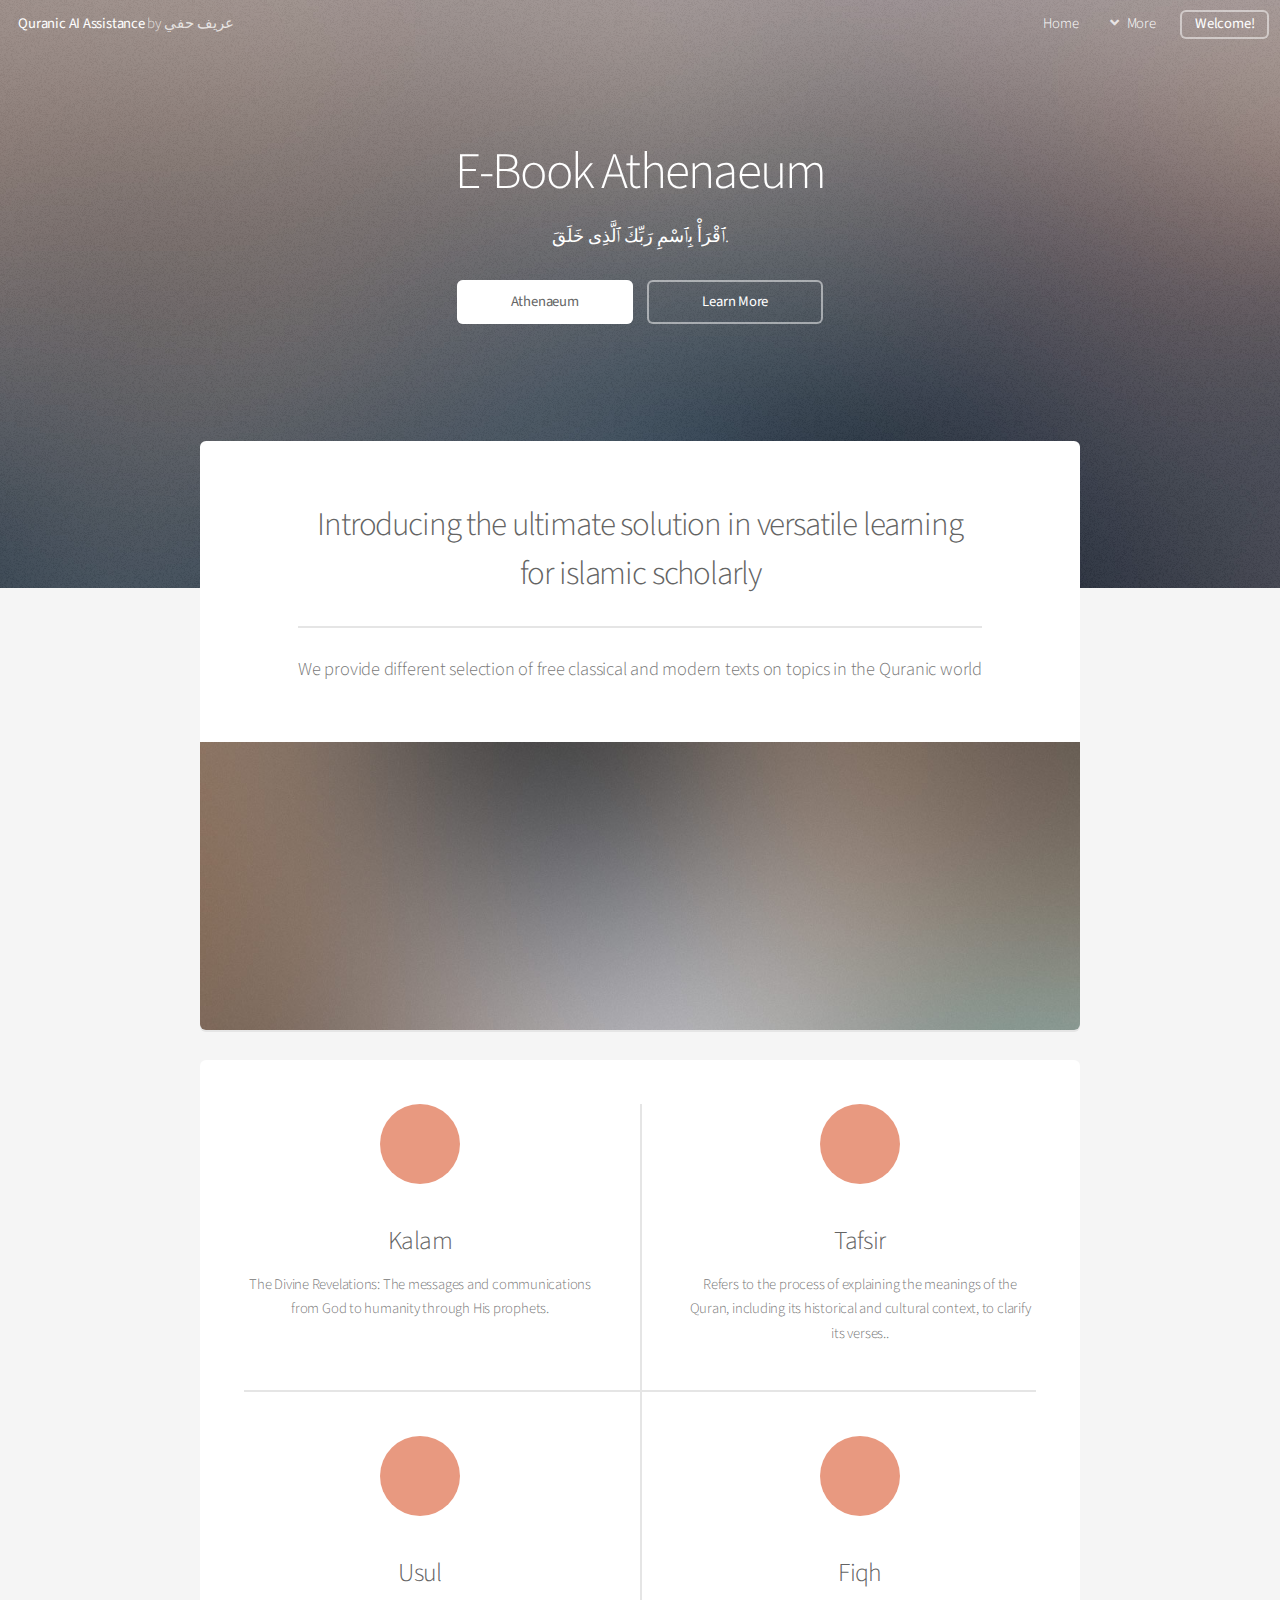
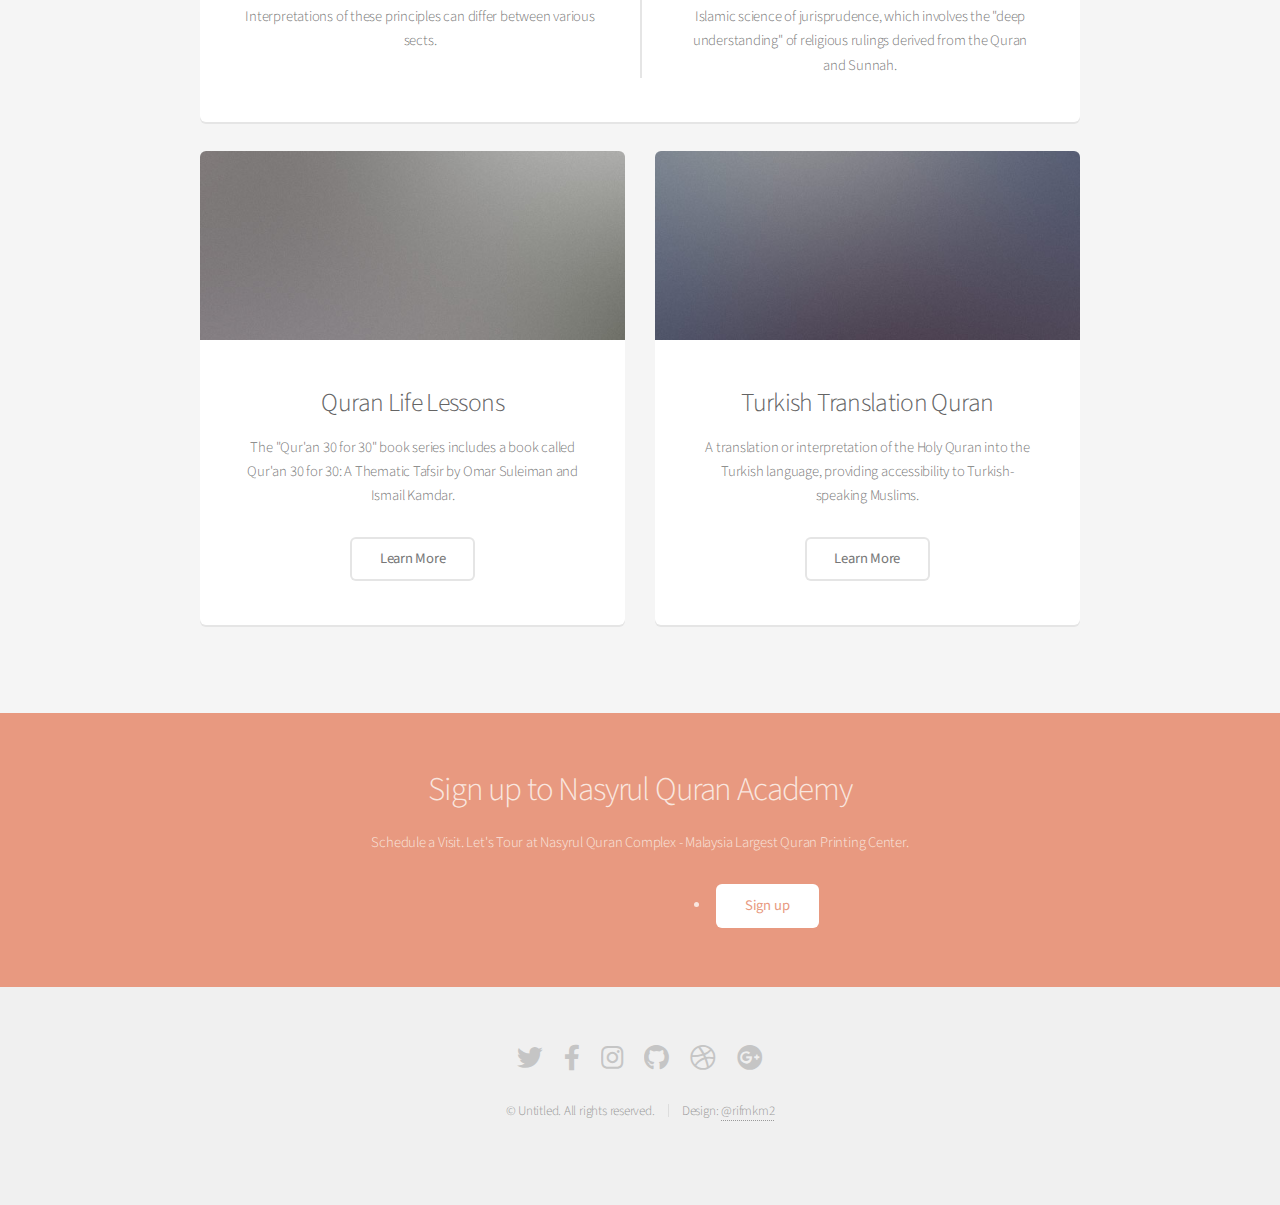
<file: index.html>
<!DOCTYPE HTML>

<html>
	<head>
		<title>QURANIC AI ASSISTANCE</title>
		<meta charset="utf-8" />
		<meta name="viewport" content="width=device-width, initial-scale=1, user-scalable=no" />
		<link rel="stylesheet" href="https://cdnjs.cloudflare.com/ajax/libs/font-awesome/6.5.1/css/all.min.css">
        <link rel="stylesheet" href="assets/css/main.css" />
		
	</head>
	<body class="landing is-preload">
		<div id="page-wrapper">

			<!-- Header -->
				<header id="header" class="alt">
					<h1><a href="index.html">Quranic AI Assistance</a> by عريف حفي</h1>
					<nav id="nav">
						<ul>
							<li><a href="index.html">Home</a></li>
							<li>
								<a href="#" class="icon solid fa-angle-down">More</a>
								<ul>
									<li><a href="generic.html">Introduction</a></li>
									<li><a href="https://wa.link/rrvvuj">Contact</a></li>
									<li><a href="https://sites.google.com/view/nasyrulquranebook/home">Google Sites</a></li>
									<li>
										<a href="#">Submenu</a>
										<ul>
											<li><a href="#">-</a></li>
											<li><a href="#">-</a></li>
											<li><a href="#">-</a></li>
											<li><a href="#">-</a></li>
										</ul>
									</li>
								</ul>
							</li>
							<li><a href="#" class="button">Welcome!</a></li>
						</ul>
					</nav>
				</header>

			<!-- Banner -->
				<section id="banner">
					<h2>E-Book Athenaeum </h2>
					<p>ٱقْرَأْ بِٱسْمِ رَبِّكَ ٱلَّذِى خَلَقَ.</p>

					<ul class="actions special">
						<li><a href="library.html" class="button primary">Athenaeum <link rel="stylesheet" href=""></a></li>
						<li><a href="https://www.nasyrulquran.com/" class="button">Learn More</a></li>
					</ul>
				</section>

			<!-- Main -->
				<section id="main" class="container">

					<section class="box special">
						<header class="major">
							<h2>Introducing the ultimate solution in versatile learning  
							<br />
							 for islamic scholarly</h2>
							<p>We provide different selection of free classical and modern texts on topics in the Quranic world </p>
						</header>
						<span class="image featured"><img src="images/pic01.jpg" alt="" /></span>
					</section>

					<section class="box special features">
						<div class="features-row">
							<section>
								<span class="icon solid major ri-book-open-line accent2"></span>
								
								<h3>Kalam</h3>
								<p>The Divine Revelations: The messages and communications from God to humanity through His prophets.</p>
							</section>
							<section>
								<span class="icon solid major ri-book-open-line accent2"></span>
								<h3>Tafsir</h3>
								<p>Refers to the process of explaining the meanings of the Quran, including its historical and cultural context, to clarify its verses..</p>
							</section>
						</div>
						<div class="features-row">
							<section>
								<span class="icon solid major ri-book-open-line accent2"></span>
								<h3>Usul</h3>
								<p>Interpretations of these principles can differ between various sects.</p>
							</section>
							<section>
								<span class="icon solid major ri-book-open-line accent2"></span>
								<h3>Fiqh</h3>
								<p>Islamic science of jurisprudence, which involves the "deep understanding" of religious rulings derived from the Quran and Sunnah.</p>
							</section>
						</div>
					</section>

					<div class="row">
						<div class="col-6 col-12-narrower">

							<section class="box special">
								<span class="image featured"><img src="images/pic02.jpg" alt="" /></span>
								<h3>Quran Life Lessons </h3>
								<p>The "Qur'an 30 for 30" book series includes a book called Qur'an 30 for 30: A Thematic Tafsir by Omar Suleiman and Ismail Kamdar.</p>
								<ul class="actions special">
									<li><a href="#" class="button alt">Learn More</a></li>
								</ul>
							</section>

						</div>
						<div class="col-6 col-12-narrower">

							<section class="box special">
								<span class="image featured"><img src="images/pic03.jpg" alt="" /></span>
								<h3>Turkish Translation Quran</h3>
								<p>A translation or interpretation of the Holy Quran into the Turkish language, providing accessibility to Turkish-speaking Muslims.</p>
								<ul class="actions special">
									<li><a href="#" class="button alt">Learn More</a></li>
								</ul>
							</section>

						</div>
					</div>

				</section>

			<!-- CTA -->
				<section id="cta">

					<h2>Sign up to Nasyrul Quran Academy</h2>
					<p>Schedule a Visit. Let's Tour at Nasyrul Quran Complex - Malaysia Largest Quran Printing Center.</p>

					<form>
						<div class="row gtr-50 gtr-uniform">
							<div class="col-8 col-12-mobilep">
								
							</div>
							<div class="col-4 col-12-mobilep">
						<li><a href="https://www.nasyrulquran.com/" class="button">Sign up</a></li>
								
							</div>
						</div>
					</form>

				</section>

			<!-- Footer -->
				<footer id="footer">
					<ul class="icons">
						<li><a href="#" class="icon brands fa-twitter"><span class="label">Twitter</span></a></li>
						<li><a href="#" class="icon brands fa-facebook-f"><span class="label">Facebook</span></a></li>
						<li><a href="#" class="icon brands fa-instagram"><span class="label">Instagram</span></a></li>
						<li><a href="#" class="icon brands fa-github"><span class="label">Github</span></a></li>
						<li><a href="#" class="icon brands fa-dribbble"><span class="label">Dribbble</span></a></li>
						<li><a href="#" class="icon brands fa-google-plus"><span class="label">Google+</span></a></li>
					</ul>
					<ul class="copyright">
						<li>&copy; Untitled. All rights reserved.</li><li>Design: <a href="https://www.instagram.com/rifmkm2/">@rifmkm2</a></li>
					</ul>
				</footer>

		</div>

		<!-- Scripts -->
			<script src="assets/js/jquery.min.js"></script>
			<script src="assets/js/jquery.dropotron.min.js"></script>
			<script src="assets/js/jquery.scrollex.min.js"></script>
			<script src="assets/js/browser.min.js"></script>
			<script src="assets/js/breakpoints.min.js"></script>
			<script src="assets/js/util.js"></script>
			<script src="assets/js/main.js"></script>

	</body>

</html>
</file>
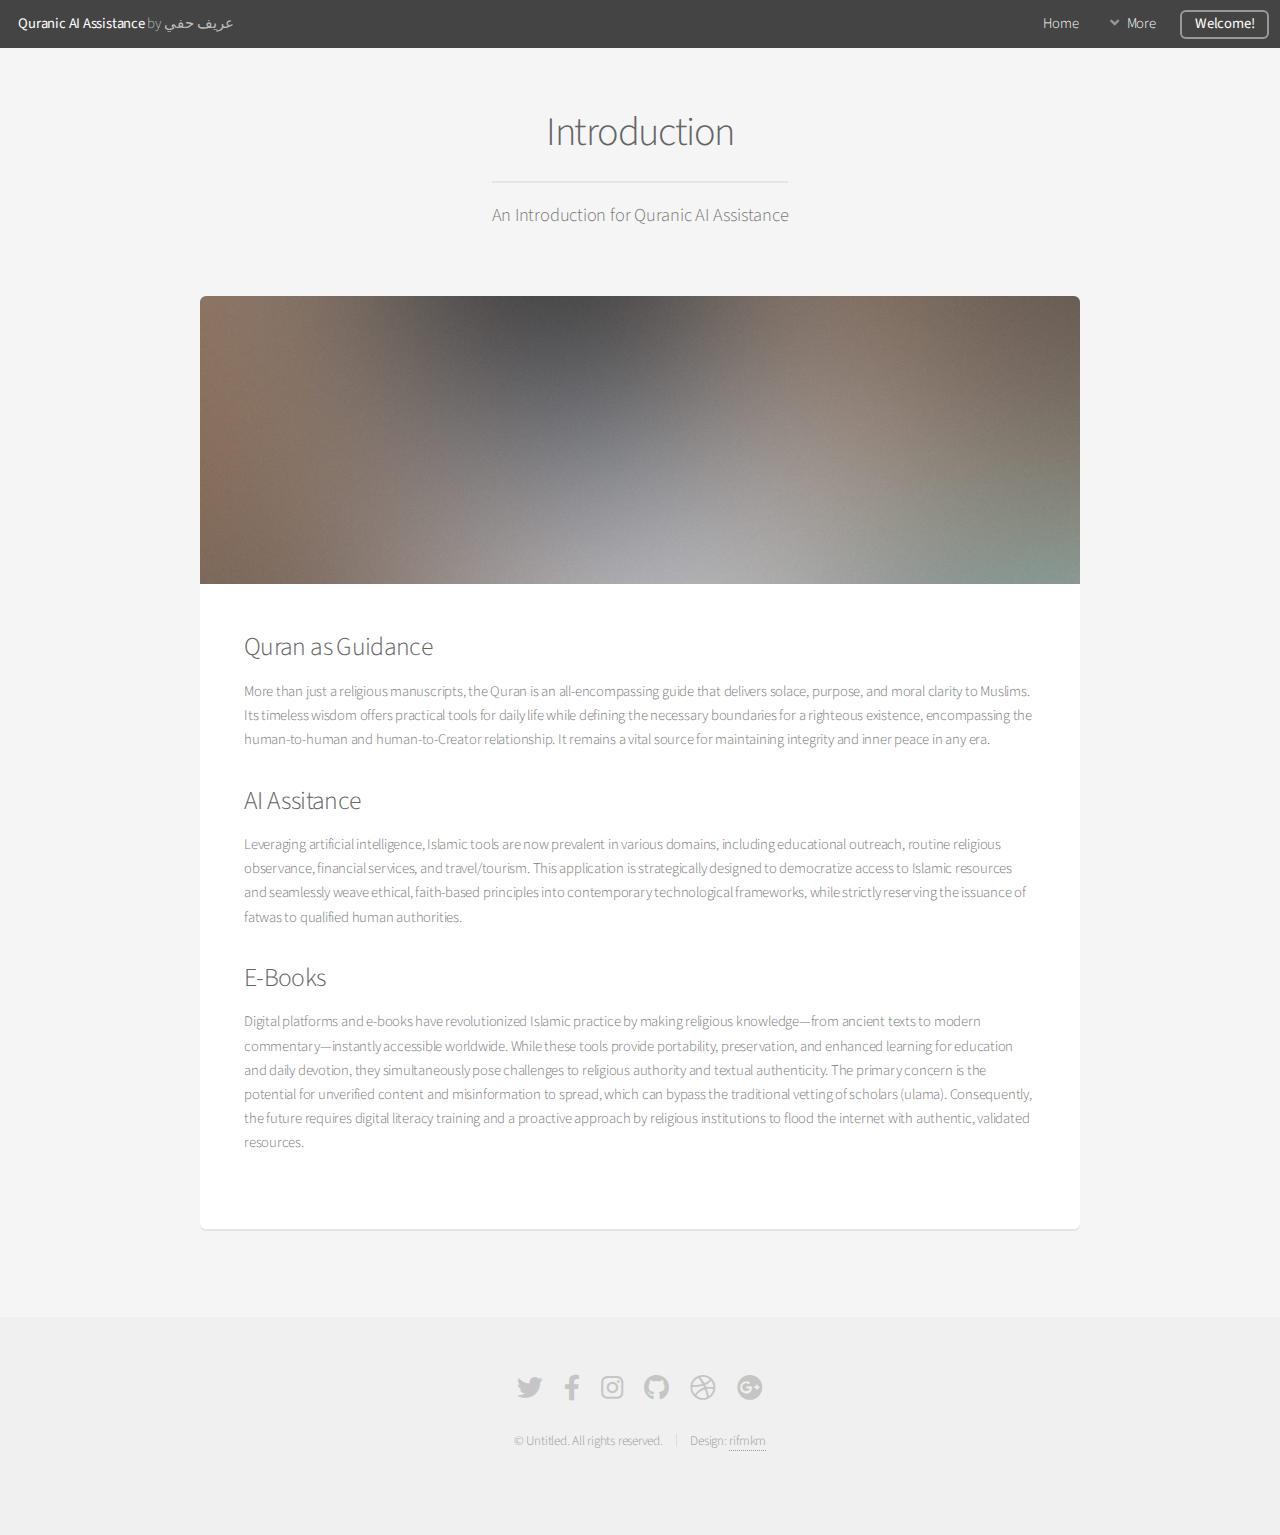
<file: generic.html>
<!DOCTYPE HTML>

<html>
	<head>
		<title>Quran AI Assistance </title>
		<meta charset="utf-8" />
		<meta name="viewport" content="width=device-width, initial-scale=1, user-scalable=no" />
		<link rel="stylesheet" href="assets/css/main.css" />
	</head>
	<body class="is-preload">
		<div id="page-wrapper">

			<!-- Header -->
				<header id="header">
					<h1><a href="index.html">Quranic AI Assistance</a> by عريف حفي</h1>
					<nav id="nav">
						<ul>
							<li><a href="index.html">Home</a></li>
							<li>
								<a href="#" class="icon solid fa-angle-down">More</a>
								<ul>
									<li><a href="generic.html">Introduction</a></li>
									<li><a href="https://wa.link/rrvvuj">Contact</a></li>
									<li><a href="library.html">Athenaeum</a></li>
									<li>
										<a href="#">Submenu</a>
										<ul>
											<li><a href="#">-</a></li>
											<li><a href="#">-</a></li>
											<li><a href="#">-</a></li>
											<li><a href="#">-</a></li>
										</ul>
									</li>
								</ul>
							</li>
							<li><a href="#" class="button">Welcome!</a></li>
						</ul>
					</nav>
				</header>

			<!-- Main -->
				<section id="main" class="container">
					<header>
						<h2>Introduction</h2>
						<p>An Introduction for Quranic AI Assistance</p>
					</header>
					<div class="box">
						<span class="image featured"><img src="images/pic01.jpg" alt="" /></span>
						<h3>Quran as Guidance</h3>
						<p>More than just a religious manuscripts, the Quran is an all-encompassing guide that delivers solace, purpose, and moral clarity to Muslims. Its timeless wisdom offers practical tools for daily life while defining the necessary boundaries for a righteous existence, encompassing the human-to-human and human-to-Creator relationship. It remains a vital source for maintaining integrity and inner peace in any era.</p>
						<div class="row">
							<div class="row-6 row-12-mobilep">
								<h3>AI Assitance</h3>
								<p>Leveraging artificial intelligence, Islamic tools are now prevalent in various domains, including educational outreach, routine religious observance, financial services, and travel/tourism. This application is strategically designed to democratize access to Islamic resources and seamlessly weave ethical, faith-based principles into contemporary technological frameworks, while strictly reserving the issuance of fatwas to qualified human authorities.</p>
							</div>
							<div class="row-6 row-12-mobilep">
								<h3>E-Books</h3>
								<p>Digital platforms and e-books have revolutionized Islamic practice by making religious knowledge—from ancient texts to modern commentary—instantly accessible worldwide. While these tools provide portability, preservation, and enhanced learning for education and daily devotion, they simultaneously pose challenges to religious authority and textual authenticity. The primary concern is the potential for unverified content and misinformation to spread, which can bypass the traditional vetting of scholars (ulama). Consequently, the future requires digital literacy training and a proactive approach by religious institutions to flood the internet with authentic, validated resources.</p>
							</div>
						</div>
					</div>
				</section>

			<!-- Footer -->
				<footer id="footer">
					<ul class="icons">
						<li><a href="#" class="icon brands fa-twitter"><span class="label">Twitter</span></a></li>
						<li><a href="#" class="icon brands fa-facebook-f"><span class="label">Facebook</span></a></li>
						<li><a href="#" class="icon brands fa-instagram"><span class="label">Instagram</span></a></li>
						<li><a href="#" class="icon brands fa-github"><span class="label">Github</span></a></li>
						<li><a href="#" class="icon brands fa-dribbble"><span class="label">Dribbble</span></a></li>
						<li><a href="#" class="icon brands fa-google-plus"><span class="label">Google+</span></a></li>
					</ul>
					<ul class="copyright">
						<li>&copy; Untitled. All rights reserved.</li><li>Design: <a href="https://www.instagram.com/rifmkm2/">rifmkm</a></li>
					</ul>
				</footer>

		</div>

		<!-- Scripts -->
			<script src="assets/js/jquery.min.js"></script>
			<script src="assets/js/jquery.dropotron.min.js"></script>
			<script src="assets/js/jquery.scrollex.min.js"></script>
			<script src="assets/js/browser.min.js"></script>
			<script src="assets/js/breakpoints.min.js"></script>
			<script src="assets/js/util.js"></script>
			<script src="assets/js/main.js"></script>

	</body>

</html>
</file>
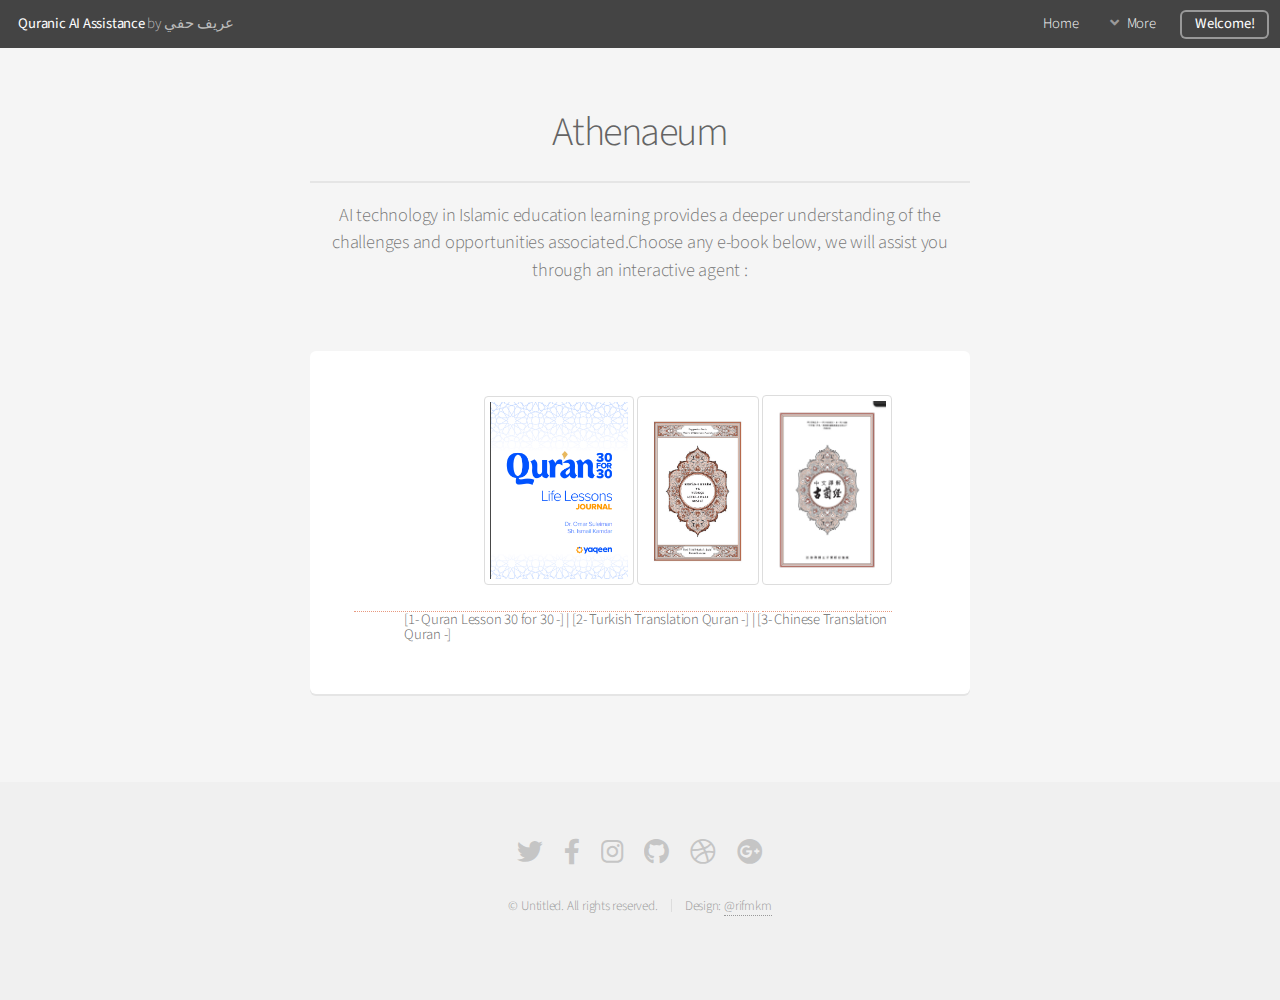
<file: library.html>
<!DOCTYPE HTML>

<html>
	<head>
		<title>E-Book Athenaeum - Quranic AI Assistance</title>
		<meta charset="utf-8" />
		<meta name="viewport" content="width=device-width, initial-scale=1, user-scalable=no" />
		<link rel="stylesheet" href="assets/css/main.css" />
	</head>
	<body class="is-preload">
		<div id="page-wrapper">

			<!-- Header -->
				<header id="header">
					<h1><a href="index.html">Quranic AI Assistance</a> by عريف حفي</h1>
					<nav id="nav">
						<ul>
							<li><a href="index.html">Home</a></li>
							<li>
								<a href="#" class="icon solid fa-angle-down">More</a>
								<ul>

									<li><a href="generic.html">Introduction </a></li>
									<li><a href="https://wa.link/rrvvuj">Contact</a></li>
									<li><a href="library.html">Athenaeum</a></li>
									
									<li>
										<a href="#">Submenu</a>
										<ul>
											<li><a href="#">-</a></li>
											<li><a href="#">-</a></li>
											<li><a href="#">-</a></li>
											<li><a href="#">-</a></li>
										</ul>
									</li>
								</ul>
							</li>
							<li><a href="#" class="button">Welcome!</a></li>
						</ul>
					</nav>
				</header>

			<!-- Main -->
				<section id="main" class="container medium">
					<header>
						<h2>Athenaeum</h2>
						<p>  AI technology in Islamic education learning provides a deeper understanding of the challenges and opportunities associated.Choose any e-book below, we will assist you through an interactive agent : </p>
					</header>
					<div class="box">
					
						<a href = "https://rifmkm.github.io/quranlifelessons/"><img id="myImage" style="margin-left: 130px;" src="QURAN3030.png" alt="Quranic Image" color= white ></a>
						<a href="https://rifmkm.github.io/turkishtranslationsAi/"><img id="myImage2" src="TURKISH-QURAN.png" alt="Quranic Image" color= white href = ""></a>
						<a href="https://rifmkm.github.io/chinese-translation-assistance/"><img id="myImage3" src="CHINESE QURAN.png" alt="Quranic Image" color= white href = ""></a>
        
        <div class="flex flex-col items-center p-8 justify-center w-5xl md:text-center md:w-3xl ">
            
            <div>
    <h1 class="text-2xl font-bold leading-relaxed **text-white**" style="margin-left: 50px;"> [1- Quran Lesson 30 for 30 -] | [2- Turkish Translation Quran -] | [3- Chinese Translation Quran -] </h1>
	<t></t>

</div>
							
									
								</div>
							</div>
						</form>
					</div>
				</section>

			<!-- Footer -->
				<footer id="footer">
					<ul class="icons">
						<li><a href="#" class="icon brands fa-twitter"><span class="label">Twitter</span></a></li>
						<li><a href="#" class="icon brands fa-facebook-f"><span class="label">Facebook</span></a></li>
						<li><a href="#" class="icon brands fa-instagram"><span class="label">Instagram</span></a></li>
						<li><a href="#" class="icon brands fa-github"><span class="label">Github</span></a></li>
						<li><a href="#" class="icon brands fa-dribbble"><span class="label">Dribbble</span></a></li>
						<li><a href="#" class="icon brands fa-google-plus"><span class="label">Google+</span></a></li>
					</ul>
					<ul class="copyright">
						<li>&copy; Untitled. All rights reserved.</li><li>Design: <a href="https://www.instagram.com/rifmkm2/">@rifmkm</a></li>
					</ul>
				</footer>

		</div>

		<!-- Scripts -->
			<script src="assets/js/jquery.min.js"></script>
			<script src="assets/js/jquery.dropotron.min.js"></script>
			<script src="assets/js/jquery.scrollex.min.js"></script>
			<script src="assets/js/browser.min.js"></script>
			<script src="assets/js/breakpoints.min.js"></script>
			<script src="assets/js/util.js"></script>
			<script src="assets/js/main.js"></script>

	</body>

</html>
</file>
<file: assets/css/main.css>
@import url("fontawesome-all.min.css");
@import url("https://fonts.googleapis.com/css?family=Source+Sans+Pro:300,400,300italic,400italic");

/*
	Alpha by HTML5 UP
	html5up.net | @ajlkn
	Free for personal and commercial use under the CCA 3.0 license (html5up.net/license)
*/

/* Reset */

/* Based on meyerweb.com/eric/tools/css/reset (v2.0 | 20110126 | License: public domain) */

	html, body, div, span, applet, object,
	iframe, h1, h2, h3, h4, h5, h6, p, blockquote,
	pre, a, abbr, acronym, address, big, cite,
	code, del, dfn, em, img, ins, kbd, q, s, samp,
	small, strike, strong, sub, sup, tt, var, b,
	u, i, center, dl, dt, dd, ol, ul, li, fieldset,
	form, label, legend, table, caption, tbody,
	tfoot, thead, tr, th, td, article, aside,
	canvas, details, embed, figure, figcaption,
	footer, header, hgroup, menu, nav, output, ruby,
	section, summary, time, mark, audio, video {
		margin: 0;
		padding: 0;
		border: 0;
		font-size: 100%;
		font: inherit;
		vertical-align: baseline;
	}

	article, aside, details, figcaption, figure,
	footer, header, hgroup, menu, nav, section {
		display: block;
	}

	body {
		line-height: 1;
	}

	ol, ul {
		list-style: none;
	}

	blockquote, q {
		quotes: none;
	}

		blockquote:before, blockquote:after, q:before, q:after {
			content: '';
			content: none;
		}

	table {
		border-collapse: collapse;
		border-spacing: 0;
	}

	body {
		-webkit-text-size-adjust: none;
	}

	mark {
		background-color: transparent;
		color: inherit;
	}

	input::-moz-focus-inner {
		border: 0;
		padding: 0;
	}

	input, select, textarea {
		-moz-appearance: none;
		-webkit-appearance: none;
		-ms-appearance: none;
		appearance: none;
	}

/* Basic */

	@-ms-viewport {
		width: device-width;
	}

	body {
		-ms-overflow-style: scrollbar;
	}

	@media screen and (max-width: 480px) {

		html, body {
			min-width: 320px;
		}

	}

	html {
		box-sizing: border-box;
	}

	*, *:before, *:after {
		box-sizing: inherit;
	}

	body {
		background: #f5f5f5;
	}

	body, input, select, textarea {
		color: #777;
		font-family: "Source Sans Pro", sans-serif;
		font-size: 16pt;
		font-weight: 300;
		line-height: 1.65em;
		letter-spacing: -0.015em;
	}

	a {
		-moz-transition: color 0.2s ease-in-out, border-bottom-color 0.2s ease-in-out;
		-webkit-transition: color 0.2s ease-in-out, border-bottom-color 0.2s ease-in-out;
		-ms-transition: color 0.2s ease-in-out, border-bottom-color 0.2s ease-in-out;
		transition: color 0.2s ease-in-out, border-bottom-color 0.2s ease-in-out;
		border-bottom: dotted 1px;
		color: #e89980;
		text-decoration: none;
	}

		a:hover {
			border-bottom-color: transparent;
		}

	strong, b {
		color: #646464;
		font-weight: 400;
	}

	em, i {
		font-style: italic;
	}

	p {
		margin: 0 0 2em 0;
	}

	h1, h2, h3, h4, h5, h6 {
		color: #646464;
		font-weight: 300;
		line-height: 1em;
		margin: 0 0 0.5em 0;
	}

		h1 a, h2 a, h3 a, h4 a, h5 a, h6 a {
			color: inherit;
			text-decoration: none;
		}

	h2 {
		font-size: 2.25em;
		line-height: 1.5em;
		letter-spacing: -0.035em;
	}

	h3 {
		font-size: 1.75em;
		line-height: 1.5em;
		letter-spacing: -0.025em;
	}

	h4 {
		font-size: 1.1em;
		line-height: 1.5em;
		letter-spacing: 0;
	}

	h5 {
		font-size: 0.9em;
		line-height: 1.5em;
		letter-spacing: 0;
	}

	h6 {
		font-size: 0.7em;
		line-height: 1.5em;
		letter-spacing: 0;
	}


#myImage {
  border: 1px solid #ddd;
  border-radius: 4px;
  padding: 5px;
  width: 150px;
  
  margin-bottom: 20px; 
}

#myImage:hover {
  box-shadow: 0 0 2px 1px rgba(0, 140, 186, 0.5);
}


#myImage2 {
  border: 1px solid #ddd;
  border-radius: 4px;
  padding: 5px;
  width: 122px;
  
  margin-bottom: 20px; 
}

#myImage2:hover {
  box-shadow: 0 0 2px 1px rgba(0, 140, 186, 0.5);
}

#myImage3 {
  border: 1px solid #ddd;
  border-radius: 4px;
  padding: 5px;
  width: 130px;
  
  margin-bottom: 20px; 
}

#myImage3:hover {
  box-shadow: 0 0 2px 1px rgba(0, 140, 186, 0.5);
}



	sub {
		font-size: 0.8em;
		position: relative;
		top: 0.5em;
	}

	sup {
		font-size: 0.8em;
		position: relative;
		top: -0.5em;
	}

	hr {
		border: 0;
		border-bottom: solid 2px #e5e5e5;
		margin: 2em 0;
	}

		hr.major {
			margin: 3em 0;
		}

	blockquote {
		border-left: solid 4px #e5e5e5;
		font-style: italic;
		margin: 0 0 2em 0;
		padding: 0.5em 0 0.5em 2em;
	}

	pre {
		-webkit-overflow-scrolling: touch;
		background: #f8f8f8;
		border-radius: 6px;
		border: solid 1px #e5e5e5;
		font-family: monospace;
		font-size: 0.9em;
		line-height: 1.75em;
		margin: 0 0 2em 0;
		overflow-x: auto;
		padding: 1em 1.5em;
	}

	code {
		background: #f8f8f8;
		border-radius: 6px;
		border: solid 1px #e5e5e5;
		font-family: monospace;
		font-size: 0.9em;
		margin: 0 0.25em;
		padding: 0.25em 0.65em;
	}

	.align-left {
		text-align: left;
	}

	.align-center {
		text-align: center;
	}

	.align-right {
		text-align: right;
	}

/* Row */

	.row {
		display: flex;
		flex-wrap: wrap;
		box-sizing: border-box;
		align-items: stretch;
	}

		.row > * {
			box-sizing: border-box;
		}

		.row.gtr-uniform > * > :last-child {
			margin-bottom: 0;
		}

		.row.aln-left {
			justify-content: flex-start;
		}

		.row.aln-center {
			justify-content: center;
		}

		.row.aln-right {
			justify-content: flex-end;
		}

		.row.aln-top {
			align-items: flex-start;
		}

		.row.aln-middle {
			align-items: center;
		}

		.row.aln-bottom {
			align-items: flex-end;
		}

		.row > .imp {
			order: -1;
		}

		.row > .col-1 {
			width: 8.33333%;
		}

		.row > .off-1 {
			margin-left: 8.33333%;
		}

		.row > .col-2 {
			width: 16.66667%;
		}

		.row > .off-2 {
			margin-left: 16.66667%;
		}

		.row > .col-3 {
			width: 25%;
		}

		.row > .off-3 {
			margin-left: 25%;
		}

		.row > .col-4 {
			width: 33.33333%;
		}

		.row > .off-4 {
			margin-left: 33.33333%;
		}

		.row > .col-5 {
			width: 41.66667%;
		}

		.row > .off-5 {
			margin-left: 41.66667%;
		}

		.row > .col-6 {
			width: 50%;
		}

		.row > .off-6 {
			margin-left: 50%;
		}

		.row > .col-7 {
			width: 58.33333%;
		}

		.row > .off-7 {
			margin-left: 58.33333%;
		}

		.row > .col-8 {
			width: 66.66667%;
		}

		.row > .off-8 {
			margin-left: 66.66667%;
		}

		.row > .col-9 {
			width: 75%;
		}

		.row > .off-9 {
			margin-left: 75%;
		}

		.row > .col-10 {
			width: 83.33333%;
		}

		.row > .off-10 {
			margin-left: 83.33333%;
		}

		.row > .col-11 {
			width: 91.66667%;
		}

		.row > .off-11 {
			margin-left: 91.66667%;
		}

		.row > .col-12 {
			width: 100%;
		}

		.row > .off-12 {
			margin-left: 100%;
		}

		.row.gtr-0 {
			margin-top: 0;
			margin-left: 0em;
		}

			.row.gtr-0 > * {
				padding: 0 0 0 0em;
			}

			.row.gtr-0.gtr-uniform {
				margin-top: 0em;
			}

				.row.gtr-0.gtr-uniform > * {
					padding-top: 0em;
				}

		.row.gtr-25 {
			margin-top: 0;
			margin-left: -0.5em;
		}

			.row.gtr-25 > * {
				padding: 0 0 0 0.5em;
			}

			.row.gtr-25.gtr-uniform {
				margin-top: -0.5em;
			}

				.row.gtr-25.gtr-uniform > * {
					padding-top: 0.5em;
				}

		.row.gtr-50 {
			margin-top: 0;
			margin-left: -1em;
		}

			.row.gtr-50 > * {
				padding: 0 0 0 1em;
			}

			.row.gtr-50.gtr-uniform {
				margin-top: -1em;
			}

				.row.gtr-50.gtr-uniform > * {
					padding-top: 1em;
				}

		.row {
			margin-top: 0;
			margin-left: -2em;
		}

			.row > * {
				padding: 0 0 0 2em;
			}

			.row.gtr-uniform {
				margin-top: -2em;
			}

				.row.gtr-uniform > * {
					padding-top: 2em;
				}

		.row.gtr-150 {
			margin-top: 0;
			margin-left: -3em;
		}

			.row.gtr-150 > * {
				padding: 0 0 0 3em;
			}

			.row.gtr-150.gtr-uniform {
				margin-top: -3em;
			}

				.row.gtr-150.gtr-uniform > * {
					padding-top: 3em;
				}

		.row.gtr-200 {
			margin-top: 0;
			margin-left: -4em;
		}

			.row.gtr-200 > * {
				padding: 0 0 0 4em;
			}

			.row.gtr-200.gtr-uniform {
				margin-top: -4em;
			}

				.row.gtr-200.gtr-uniform > * {
					padding-top: 4em;
				}

		@media screen and (max-width: 1680px) {

			.row {
				display: flex;
				flex-wrap: wrap;
				box-sizing: border-box;
				align-items: stretch;
			}

				.row > * {
					box-sizing: border-box;
				}

				.row.gtr-uniform > * > :last-child {
					margin-bottom: 0;
				}

				.row.aln-left {
					justify-content: flex-start;
				}

				.row.aln-center {
					justify-content: center;
				}

				.row.aln-right {
					justify-content: flex-end;
				}

				.row.aln-top {
					align-items: flex-start;
				}

				.row.aln-middle {
					align-items: center;
				}

				.row.aln-bottom {
					align-items: flex-end;
				}

				.row > .imp-wide {
					order: -1;
				}

				.row > .col-1-wide {
					width: 8.33333%;
				}

				.row > .off-1-wide {
					margin-left: 8.33333%;
				}

				.row > .col-2-wide {
					width: 16.66667%;
				}

				.row > .off-2-wide {
					margin-left: 16.66667%;
				}

				.row > .col-3-wide {
					width: 25%;
				}

				.row > .off-3-wide {
					margin-left: 25%;
				}

				.row > .col-4-wide {
					width: 33.33333%;
				}

				.row > .off-4-wide {
					margin-left: 33.33333%;
				}

				.row > .col-5-wide {
					width: 41.66667%;
				}

				.row > .off-5-wide {
					margin-left: 41.66667%;
				}

				.row > .col-6-wide {
					width: 50%;
				}

				.row > .off-6-wide {
					margin-left: 50%;
				}

				.row > .col-7-wide {
					width: 58.33333%;
				}

				.row > .off-7-wide {
					margin-left: 58.33333%;
				}

				.row > .col-8-wide {
					width: 66.66667%;
				}

				.row > .off-8-wide {
					margin-left: 66.66667%;
				}

				.row > .col-9-wide {
					width: 75%;
				}

				.row > .off-9-wide {
					margin-left: 75%;
				}

				.row > .col-10-wide {
					width: 83.33333%;
				}

				.row > .off-10-wide {
					margin-left: 83.33333%;
				}

				.row > .col-11-wide {
					width: 91.66667%;
				}

				.row > .off-11-wide {
					margin-left: 91.66667%;
				}

				.row > .col-12-wide {
					width: 100%;
				}

				.row > .off-12-wide {
					margin-left: 100%;
				}

				.row.gtr-0 {
					margin-top: 0;
					margin-left: 0em;
				}

					.row.gtr-0 > * {
						padding: 0 0 0 0em;
					}

					.row.gtr-0.gtr-uniform {
						margin-top: 0em;
					}

						.row.gtr-0.gtr-uniform > * {
							padding-top: 0em;
						}

				.row.gtr-25 {
					margin-top: 0;
					margin-left: -0.5em;
				}

					.row.gtr-25 > * {
						padding: 0 0 0 0.5em;
					}

					.row.gtr-25.gtr-uniform {
						margin-top: -0.5em;
					}

						.row.gtr-25.gtr-uniform > * {
							padding-top: 0.5em;
						}

				.row.gtr-50 {
					margin-top: 0;
					margin-left: -1em;
				}

					.row.gtr-50 > * {
						padding: 0 0 0 1em;
					}

					.row.gtr-50.gtr-uniform {
						margin-top: -1em;
					}

						.row.gtr-50.gtr-uniform > * {
							padding-top: 1em;
						}

				.row {
					margin-top: 0;
					margin-left: -2em;
				}

					.row > * {
						padding: 0 0 0 2em;
					}

					.row.gtr-uniform {
						margin-top: -2em;
					}

						.row.gtr-uniform > * {
							padding-top: 2em;
						}

				.row.gtr-150 {
					margin-top: 0;
					margin-left: -3em;
				}

					.row.gtr-150 > * {
						padding: 0 0 0 3em;
					}

					.row.gtr-150.gtr-uniform {
						margin-top: -3em;
					}

						.row.gtr-150.gtr-uniform > * {
							padding-top: 3em;
						}

				.row.gtr-200 {
					margin-top: 0;
					margin-left: -4em;
				}

					.row.gtr-200 > * {
						padding: 0 0 0 4em;
					}

					.row.gtr-200.gtr-uniform {
						margin-top: -4em;
					}

						.row.gtr-200.gtr-uniform > * {
							padding-top: 4em;
						}

		}

		@media screen and (max-width: 1280px) {

			.row {
				display: flex;
				flex-wrap: wrap;
				box-sizing: border-box;
				align-items: stretch;
			}

				.row > * {
					box-sizing: border-box;
				}

				.row.gtr-uniform > * > :last-child {
					margin-bottom: 0;
				}

				.row.aln-left {
					justify-content: flex-start;
				}

				.row.aln-center {
					justify-content: center;
				}

				.row.aln-right {
					justify-content: flex-end;
				}

				.row.aln-top {
					align-items: flex-start;
				}

				.row.aln-middle {
					align-items: center;
				}

				.row.aln-bottom {
					align-items: flex-end;
				}

				.row > .imp-normal {
					order: -1;
				}

				.row > .col-1-normal {
					width: 8.33333%;
				}

				.row > .off-1-normal {
					margin-left: 8.33333%;
				}

				.row > .col-2-normal {
					width: 16.66667%;
				}

				.row > .off-2-normal {
					margin-left: 16.66667%;
				}

				.row > .col-3-normal {
					width: 25%;
				}

				.row > .off-3-normal {
					margin-left: 25%;
				}

				.row > .col-4-normal {
					width: 33.33333%;
				}

				.row > .off-4-normal {
					margin-left: 33.33333%;
				}

				.row > .col-5-normal {
					width: 41.66667%;
				}

				.row > .off-5-normal {
					margin-left: 41.66667%;
				}

				.row > .col-6-normal {
					width: 50%;
				}

				.row > .off-6-normal {
					margin-left: 50%;
				}

				.row > .col-7-normal {
					width: 58.33333%;
				}

				.row > .off-7-normal {
					margin-left: 58.33333%;
				}

				.row > .col-8-normal {
					width: 66.66667%;
				}

				.row > .off-8-normal {
					margin-left: 66.66667%;
				}

				.row > .col-9-normal {
					width: 75%;
				}

				.row > .off-9-normal {
					margin-left: 75%;
				}

				.row > .col-10-normal {
					width: 83.33333%;
				}

				.row > .off-10-normal {
					margin-left: 83.33333%;
				}

				.row > .col-11-normal {
					width: 91.66667%;
				}

				.row > .off-11-normal {
					margin-left: 91.66667%;
				}

				.row > .col-12-normal {
					width: 100%;
				}

				.row > .off-12-normal {
					margin-left: 100%;
				}

				.row.gtr-0 {
					margin-top: 0;
					margin-left: 0em;
				}

					.row.gtr-0 > * {
						padding: 0 0 0 0em;
					}

					.row.gtr-0.gtr-uniform {
						margin-top: 0em;
					}

						.row.gtr-0.gtr-uniform > * {
							padding-top: 0em;
						}

				.row.gtr-25 {
					margin-top: 0;
					margin-left: -0.5em;
				}

					.row.gtr-25 > * {
						padding: 0 0 0 0.5em;
					}

					.row.gtr-25.gtr-uniform {
						margin-top: -0.5em;
					}

						.row.gtr-25.gtr-uniform > * {
							padding-top: 0.5em;
						}

				.row.gtr-50 {
					margin-top: 0;
					margin-left: -1em;
				}

					.row.gtr-50 > * {
						padding: 0 0 0 1em;
					}

					.row.gtr-50.gtr-uniform {
						margin-top: -1em;
					}

						.row.gtr-50.gtr-uniform > * {
							padding-top: 1em;
						}

				.row {
					margin-top: 0;
					margin-left: -2em;
				}

					.row > * {
						padding: 0 0 0 2em;
					}

					.row.gtr-uniform {
						margin-top: -2em;
					}

						.row.gtr-uniform > * {
							padding-top: 2em;
						}

				.row.gtr-150 {
					margin-top: 0;
					margin-left: -3em;
				}

					.row.gtr-150 > * {
						padding: 0 0 0 3em;
					}

					.row.gtr-150.gtr-uniform {
						margin-top: -3em;
					}

						.row.gtr-150.gtr-uniform > * {
							padding-top: 3em;
						}

				.row.gtr-200 {
					margin-top: 0;
					margin-left: -4em;
				}

					.row.gtr-200 > * {
						padding: 0 0 0 4em;
					}

					.row.gtr-200.gtr-uniform {
						margin-top: -4em;
					}

						.row.gtr-200.gtr-uniform > * {
							padding-top: 4em;
						}

		}

		@media screen and (max-width: 980px) {

			.row {
				display: flex;
				flex-wrap: wrap;
				box-sizing: border-box;
				align-items: stretch;
			}

				.row > * {
					box-sizing: border-box;
				}

				.row.gtr-uniform > * > :last-child {
					margin-bottom: 0;
				}

				.row.aln-left {
					justify-content: flex-start;
				}

				.row.aln-center {
					justify-content: center;
				}

				.row.aln-right {
					justify-content: flex-end;
				}

				.row.aln-top {
					align-items: flex-start;
				}

				.row.aln-middle {
					align-items: center;
				}

				.row.aln-bottom {
					align-items: flex-end;
				}

				.row > .imp-narrow {
					order: -1;
				}

				.row > .col-1-narrow {
					width: 8.33333%;
				}

				.row > .off-1-narrow {
					margin-left: 8.33333%;
				}

				.row > .col-2-narrow {
					width: 16.66667%;
				}

				.row > .off-2-narrow {
					margin-left: 16.66667%;
				}

				.row > .col-3-narrow {
					width: 25%;
				}

				.row > .off-3-narrow {
					margin-left: 25%;
				}

				.row > .col-4-narrow {
					width: 33.33333%;
				}

				.row > .off-4-narrow {
					margin-left: 33.33333%;
				}

				.row > .col-5-narrow {
					width: 41.66667%;
				}

				.row > .off-5-narrow {
					margin-left: 41.66667%;
				}

				.row > .col-6-narrow {
					width: 50%;
				}

				.row > .off-6-narrow {
					margin-left: 50%;
				}

				.row > .col-7-narrow {
					width: 58.33333%;
				}

				.row > .off-7-narrow {
					margin-left: 58.33333%;
				}

				.row > .col-8-narrow {
					width: 66.66667%;
				}

				.row > .off-8-narrow {
					margin-left: 66.66667%;
				}

				.row > .col-9-narrow {
					width: 75%;
				}

				.row > .off-9-narrow {
					margin-left: 75%;
				}

				.row > .col-10-narrow {
					width: 83.33333%;
				}

				.row > .off-10-narrow {
					margin-left: 83.33333%;
				}

				.row > .col-11-narrow {
					width: 91.66667%;
				}

				.row > .off-11-narrow {
					margin-left: 91.66667%;
				}

				.row > .col-12-narrow {
					width: 100%;
				}

				.row > .off-12-narrow {
					margin-left: 100%;
				}

				.row.gtr-0 {
					margin-top: 0;
					margin-left: 0em;
				}

					.row.gtr-0 > * {
						padding: 0 0 0 0em;
					}

					.row.gtr-0.gtr-uniform {
						margin-top: 0em;
					}

						.row.gtr-0.gtr-uniform > * {
							padding-top: 0em;
						}

				.row.gtr-25 {
					margin-top: 0;
					margin-left: -0.5em;
				}

					.row.gtr-25 > * {
						padding: 0 0 0 0.5em;
					}

					.row.gtr-25.gtr-uniform {
						margin-top: -0.5em;
					}

						.row.gtr-25.gtr-uniform > * {
							padding-top: 0.5em;
						}

				.row.gtr-50 {
					margin-top: 0;
					margin-left: -1em;
				}

					.row.gtr-50 > * {
						padding: 0 0 0 1em;
					}

					.row.gtr-50.gtr-uniform {
						margin-top: -1em;
					}

						.row.gtr-50.gtr-uniform > * {
							padding-top: 1em;
						}

				.row {
					margin-top: 0;
					margin-left: -2em;
				}

					.row > * {
						padding: 0 0 0 2em;
					}

					.row.gtr-uniform {
						margin-top: -2em;
					}

						.row.gtr-uniform > * {
							padding-top: 2em;
						}

				.row.gtr-150 {
					margin-top: 0;
					margin-left: -3em;
				}

					.row.gtr-150 > * {
						padding: 0 0 0 3em;
					}

					.row.gtr-150.gtr-uniform {
						margin-top: -3em;
					}

						.row.gtr-150.gtr-uniform > * {
							padding-top: 3em;
						}

				.row.gtr-200 {
					margin-top: 0;
					margin-left: -4em;
				}

					.row.gtr-200 > * {
						padding: 0 0 0 4em;
					}

					.row.gtr-200.gtr-uniform {
						margin-top: -4em;
					}

						.row.gtr-200.gtr-uniform > * {
							padding-top: 4em;
						}

		}

		@media screen and (max-width: 840px) {

			.row {
				display: flex;
				flex-wrap: wrap;
				box-sizing: border-box;
				align-items: stretch;
			}

				.row > * {
					box-sizing: border-box;
				}

				.row.gtr-uniform > * > :last-child {
					margin-bottom: 0;
				}

				.row.aln-left {
					justify-content: flex-start;
				}

				.row.aln-center {
					justify-content: center;
				}

				.row.aln-right {
					justify-content: flex-end;
				}

				.row.aln-top {
					align-items: flex-start;
				}

				.row.aln-middle {
					align-items: center;
				}

				.row.aln-bottom {
					align-items: flex-end;
				}

				.row > .imp-narrower {
					order: -1;
				}

				.row > .col-1-narrower {
					width: 8.33333%;
				}

				.row > .off-1-narrower {
					margin-left: 8.33333%;
				}

				.row > .col-2-narrower {
					width: 16.66667%;
				}

				.row > .off-2-narrower {
					margin-left: 16.66667%;
				}

				.row > .col-3-narrower {
					width: 25%;
				}

				.row > .off-3-narrower {
					margin-left: 25%;
				}

				.row > .col-4-narrower {
					width: 33.33333%;
				}

				.row > .off-4-narrower {
					margin-left: 33.33333%;
				}

				.row > .col-5-narrower {
					width: 41.66667%;
				}

				.row > .off-5-narrower {
					margin-left: 41.66667%;
				}

				.row > .col-6-narrower {
					width: 50%;
				}

				.row > .off-6-narrower {
					margin-left: 50%;
				}

				.row > .col-7-narrower {
					width: 58.33333%;
				}

				.row > .off-7-narrower {
					margin-left: 58.33333%;
				}

				.row > .col-8-narrower {
					width: 66.66667%;
				}

				.row > .off-8-narrower {
					margin-left: 66.66667%;
				}

				.row > .col-9-narrower {
					width: 75%;
				}

				.row > .off-9-narrower {
					margin-left: 75%;
				}

				.row > .col-10-narrower {
					width: 83.33333%;
				}

				.row > .off-10-narrower {
					margin-left: 83.33333%;
				}

				.row > .col-11-narrower {
					width: 91.66667%;
				}

				.row > .off-11-narrower {
					margin-left: 91.66667%;
				}

				.row > .col-12-narrower {
					width: 100%;
				}

				.row > .off-12-narrower {
					margin-left: 100%;
				}

				.row.gtr-0 {
					margin-top: 0;
					margin-left: 0em;
				}

					.row.gtr-0 > * {
						padding: 0 0 0 0em;
					}

					.row.gtr-0.gtr-uniform {
						margin-top: 0em;
					}

						.row.gtr-0.gtr-uniform > * {
							padding-top: 0em;
						}

				.row.gtr-25 {
					margin-top: 0;
					margin-left: -0.5em;
				}

					.row.gtr-25 > * {
						padding: 0 0 0 0.5em;
					}

					.row.gtr-25.gtr-uniform {
						margin-top: -0.5em;
					}

						.row.gtr-25.gtr-uniform > * {
							padding-top: 0.5em;
						}

				.row.gtr-50 {
					margin-top: 0;
					margin-left: -1em;
				}

					.row.gtr-50 > * {
						padding: 0 0 0 1em;
					}

					.row.gtr-50.gtr-uniform {
						margin-top: -1em;
					}

						.row.gtr-50.gtr-uniform > * {
							padding-top: 1em;
						}

				.row {
					margin-top: 0;
					margin-left: -2em;
				}

					.row > * {
						padding: 0 0 0 2em;
					}

					.row.gtr-uniform {
						margin-top: -2em;
					}

						.row.gtr-uniform > * {
							padding-top: 2em;
						}

				.row.gtr-150 {
					margin-top: 0;
					margin-left: -3em;
				}

					.row.gtr-150 > * {
						padding: 0 0 0 3em;
					}

					.row.gtr-150.gtr-uniform {
						margin-top: -3em;
					}

						.row.gtr-150.gtr-uniform > * {
							padding-top: 3em;
						}

				.row.gtr-200 {
					margin-top: 0;
					margin-left: -4em;
				}

					.row.gtr-200 > * {
						padding: 0 0 0 4em;
					}

					.row.gtr-200.gtr-uniform {
						margin-top: -4em;
					}

						.row.gtr-200.gtr-uniform > * {
							padding-top: 4em;
						}

		}

		@media screen and (max-width: 736px) {

			.row {
				display: flex;
				flex-wrap: wrap;
				box-sizing: border-box;
				align-items: stretch;
			}

				.row > * {
					box-sizing: border-box;
				}

				.row.gtr-uniform > * > :last-child {
					margin-bottom: 0;
				}

				.row.aln-left {
					justify-content: flex-start;
				}

				.row.aln-center {
					justify-content: center;
				}

				.row.aln-right {
					justify-content: flex-end;
				}

				.row.aln-top {
					align-items: flex-start;
				}

				.row.aln-middle {
					align-items: center;
				}

				.row.aln-bottom {
					align-items: flex-end;
				}

				.row > .imp-mobile {
					order: -1;
				}

				.row > .col-1-mobile {
					width: 8.33333%;
				}

				.row > .off-1-mobile {
					margin-left: 8.33333%;
				}

				.row > .col-2-mobile {
					width: 16.66667%;
				}

				.row > .off-2-mobile {
					margin-left: 16.66667%;
				}

				.row > .col-3-mobile {
					width: 25%;
				}

				.row > .off-3-mobile {
					margin-left: 25%;
				}

				.row > .col-4-mobile {
					width: 33.33333%;
				}

				.row > .off-4-mobile {
					margin-left: 33.33333%;
				}

				.row > .col-5-mobile {
					width: 41.66667%;
				}

				.row > .off-5-mobile {
					margin-left: 41.66667%;
				}

				.row > .col-6-mobile {
					width: 50%;
				}

				.row > .off-6-mobile {
					margin-left: 50%;
				}

				.row > .col-7-mobile {
					width: 58.33333%;
				}

				.row > .off-7-mobile {
					margin-left: 58.33333%;
				}

				.row > .col-8-mobile {
					width: 66.66667%;
				}

				.row > .off-8-mobile {
					margin-left: 66.66667%;
				}

				.row > .col-9-mobile {
					width: 75%;
				}

				.row > .off-9-mobile {
					margin-left: 75%;
				}

				.row > .col-10-mobile {
					width: 83.33333%;
				}

				.row > .off-10-mobile {
					margin-left: 83.33333%;
				}

				.row > .col-11-mobile {
					width: 91.66667%;
				}

				.row > .off-11-mobile {
					margin-left: 91.66667%;
				}

				.row > .col-12-mobile {
					width: 100%;
				}

				.row > .off-12-mobile {
					margin-left: 100%;
				}

				.row.gtr-0 {
					margin-top: 0;
					margin-left: 0em;
				}

					.row.gtr-0 > * {
						padding: 0 0 0 0em;
					}

					.row.gtr-0.gtr-uniform {
						margin-top: 0em;
					}

						.row.gtr-0.gtr-uniform > * {
							padding-top: 0em;
						}

				.row.gtr-25 {
					margin-top: 0;
					margin-left: -0.5em;
				}

					.row.gtr-25 > * {
						padding: 0 0 0 0.5em;
					}

					.row.gtr-25.gtr-uniform {
						margin-top: -0.5em;
					}

						.row.gtr-25.gtr-uniform > * {
							padding-top: 0.5em;
						}

				.row.gtr-50 {
					margin-top: 0;
					margin-left: -1em;
				}

					.row.gtr-50 > * {
						padding: 0 0 0 1em;
					}

					.row.gtr-50.gtr-uniform {
						margin-top: -1em;
					}

						.row.gtr-50.gtr-uniform > * {
							padding-top: 1em;
						}

				.row {
					margin-top: 0;
					margin-left: -2em;
				}

					.row > * {
						padding: 0 0 0 2em;
					}

					.row.gtr-uniform {
						margin-top: -2em;
					}

						.row.gtr-uniform > * {
							padding-top: 2em;
						}

				.row.gtr-150 {
					margin-top: 0;
					margin-left: -3em;
				}

					.row.gtr-150 > * {
						padding: 0 0 0 3em;
					}

					.row.gtr-150.gtr-uniform {
						margin-top: -3em;
					}

						.row.gtr-150.gtr-uniform > * {
							padding-top: 3em;
						}

				.row.gtr-200 {
					margin-top: 0;
					margin-left: -4em;
				}

					.row.gtr-200 > * {
						padding: 0 0 0 4em;
					}

					.row.gtr-200.gtr-uniform {
						margin-top: -4em;
					}

						.row.gtr-200.gtr-uniform > * {
							padding-top: 4em;
						}

		}

		@media screen and (max-width: 480px) {

			.row {
				display: flex;
				flex-wrap: wrap;
				box-sizing: border-box;
				align-items: stretch;
			}

				.row > * {
					box-sizing: border-box;
				}

				.row.gtr-uniform > * > :last-child {
					margin-bottom: 0;
				}

				.row.aln-left {
					justify-content: flex-start;
				}

				.row.aln-center {
					justify-content: center;
				}

				.row.aln-right {
					justify-content: flex-end;
				}

				.row.aln-top {
					align-items: flex-start;
				}

				.row.aln-middle {
					align-items: center;
				}

				.row.aln-bottom {
					align-items: flex-end;
				}

				.row > .imp-mobilep {
					order: -1;
				}

				.row > .col-1-mobilep {
					width: 8.33333%;
				}

				.row > .off-1-mobilep {
					margin-left: 8.33333%;
				}

				.row > .col-2-mobilep {
					width: 16.66667%;
				}

				.row > .off-2-mobilep {
					margin-left: 16.66667%;
				}

				.row > .col-3-mobilep {
					width: 25%;
				}

				.row > .off-3-mobilep {
					margin-left: 25%;
				}

				.row > .col-4-mobilep {
					width: 33.33333%;
				}

				.row > .off-4-mobilep {
					margin-left: 33.33333%;
				}

				.row > .col-5-mobilep {
					width: 41.66667%;
				}

				.row > .off-5-mobilep {
					margin-left: 41.66667%;
				}

				.row > .col-6-mobilep {
					width: 50%;
				}

				.row > .off-6-mobilep {
					margin-left: 50%;
				}

				.row > .col-7-mobilep {
					width: 58.33333%;
				}

				.row > .off-7-mobilep {
					margin-left: 58.33333%;
				}

				.row > .col-8-mobilep {
					width: 66.66667%;
				}

				.row > .off-8-mobilep {
					margin-left: 66.66667%;
				}

				.row > .col-9-mobilep {
					width: 75%;
				}

				.row > .off-9-mobilep {
					margin-left: 75%;
				}

				.row > .col-10-mobilep {
					width: 83.33333%;
				}

				.row > .off-10-mobilep {
					margin-left: 83.33333%;
				}

				.row > .col-11-mobilep {
					width: 91.66667%;
				}

				.row > .off-11-mobilep {
					margin-left: 91.66667%;
				}

				.row > .col-12-mobilep {
					width: 100%;
				}

				.row > .off-12-mobilep {
					margin-left: 100%;
				}

				.row.gtr-0 {
					margin-top: 0;
					margin-left: 0em;
				}

					.row.gtr-0 > * {
						padding: 0 0 0 0em;
					}

					.row.gtr-0.gtr-uniform {
						margin-top: 0em;
					}

						.row.gtr-0.gtr-uniform > * {
							padding-top: 0em;
						}

				.row.gtr-25 {
					margin-top: 0;
					margin-left: -0.5em;
				}

					.row.gtr-25 > * {
						padding: 0 0 0 0.5em;
					}

					.row.gtr-25.gtr-uniform {
						margin-top: -0.5em;
					}

						.row.gtr-25.gtr-uniform > * {
							padding-top: 0.5em;
						}

				.row.gtr-50 {
					margin-top: 0;
					margin-left: -1em;
				}

					.row.gtr-50 > * {
						padding: 0 0 0 1em;
					}

					.row.gtr-50.gtr-uniform {
						margin-top: -1em;
					}

						.row.gtr-50.gtr-uniform > * {
							padding-top: 1em;
						}

				.row {
					margin-top: 0;
					margin-left: -2em;
				}

					.row > * {
						padding: 0 0 0 2em;
					}

					.row.gtr-uniform {
						margin-top: -2em;
					}

						.row.gtr-uniform > * {
							padding-top: 2em;
						}

				.row.gtr-150 {
					margin-top: 0;
					margin-left: -3em;
				}

					.row.gtr-150 > * {
						padding: 0 0 0 3em;
					}

					.row.gtr-150.gtr-uniform {
						margin-top: -3em;
					}

						.row.gtr-150.gtr-uniform > * {
							padding-top: 3em;
						}

				.row.gtr-200 {
					margin-top: 0;
					margin-left: -4em;
				}

					.row.gtr-200 > * {
						padding: 0 0 0 4em;
					}

					.row.gtr-200.gtr-uniform {
						margin-top: -4em;
					}

						.row.gtr-200.gtr-uniform > * {
							padding-top: 4em;
						}

		}

/* Container */

	.container {
		margin: 0 auto;
		max-width: calc(100% - 5em);
		width: 60em;
	}

		.container.xsmall {
			width: 15em;
		}

		.container.small {
			width: 30em;
		}

		.container.medium {
			width: 45em;
		}

		.container.large {
			width: 75em;
		}

		.container.xlarge {
			width: 90em;
		}

		.container.max {
			width: 100%;
		}

		@media screen and (max-width: 840px) {

			.container {
				width: 100% !important;
			}

		}

		@media screen and (max-width: 736px) {

			.container {
				max-width: 100%;
			}

		}

/* Section/Article */

	section.special, article.special {
		text-align: center;
	}

	header p {
		color: #999;
		position: relative;
		margin: 0 0 1.5em 0;
		font-style: italic;
	}

	header h2 + p {
		font-size: 1.25em;
		margin-top: -1em;
		line-height: 1.5em;
	}

	header h3 + p {
		font-size: 1.1em;
		margin-top: -0.85em;
		line-height: 1.5em;
	}

	header h4 + p,
	header h5 + p,
	header h6 + p {
		font-size: 0.8em;
		margin-top: -0.5em;
		line-height: 1.5em;
	}

	header.major {
		padding: 1em 0;
		text-align: center;
	}

		header.major h2 {
			margin: 0;
		}

		header.major p {
			display: inline-block;
			border-top: solid 2px #e5e5e5;
			color: #777;
			margin: 1.5em 0 0 0;
			padding: 1.5em 0 0 0;
			font-style: normal;
		}

/* Form */

	form {
		margin: 0 0 2em 0;
	}

	label {
		color: #646464;
		display: block;
		font-size: 0.9em;
		font-weight: 300;
		margin: 0 0 1em 0;
	}

	input[type="text"],
	input[type="password"],
	input[type="email"],
	select,
	textarea {
		-moz-appearance: none;
		-webkit-appearance: none;
		-ms-appearance: none;
		appearance: none;
		background-color: #f8f8f8;
		border-radius: 6px;
		border: solid 1px #e5e5e5;
		color: inherit;
		display: block;
		outline: 0;
		padding: 0 1em;
		text-decoration: none;
		width: 100%;
	}

		input[type="text"]:invalid,
		input[type="password"]:invalid,
		input[type="email"]:invalid,
		select:invalid,
		textarea:invalid {
			box-shadow: none;
		}

		input[type="text"]:focus,
		input[type="password"]:focus,
		input[type="email"]:focus,
		select:focus,
		textarea:focus {
			border-color: #e89980;
			box-shadow: 0 0 0 2px #e89980;
		}

	select {
		background-image: url("data:image/svg+xml;charset=utf8,%3Csvg xmlns='http://www.w3.org/2000/svg' width='40' height='40' preserveAspectRatio='none' viewBox='0 0 40 40'%3E%3Cpath d='M9.4,12.3l10.4,10.4l10.4-10.4c0.2-0.2,0.5-0.4,0.9-0.4c0.3,0,0.6,0.1,0.9,0.4l3.3,3.3c0.2,0.2,0.4,0.5,0.4,0.9 c0,0.4-0.1,0.6-0.4,0.9L20.7,31.9c-0.2,0.2-0.5,0.4-0.9,0.4c-0.3,0-0.6-0.1-0.9-0.4L4.3,17.3c-0.2-0.2-0.4-0.5-0.4-0.9 c0-0.4,0.1-0.6,0.4-0.9l3.3-3.3c0.2-0.2,0.5-0.4,0.9-0.4S9.1,12.1,9.4,12.3z' fill='%23e5e5e5' /%3E%3C/svg%3E");
		background-size: 1.25em;
		background-repeat: no-repeat;
		background-position: calc(100% - 1em) center;
		height: 3em;
		padding-right: 3em;
		text-overflow: ellipsis;
	}

		select option {
			color: #777;
			background-color: #f5f5f5;
		}

		select:focus::-ms-value {
			background-color: transparent;
		}

		select::-ms-expand {
			display: none;
		}

	input[type="text"],
	input[type="password"],
	input[type="email"],
	select {
		height: 3em;
	}

	textarea {
		padding: 0.75em 1em;
	}

	input[type="checkbox"],
	input[type="radio"] {
		-moz-appearance: none;
		-webkit-appearance: none;
		-ms-appearance: none;
		appearance: none;
		display: block;
		float: left;
		margin-right: -2em;
		opacity: 0;
		width: 1em;
		z-index: -1;
	}

		input[type="checkbox"] + label,
		input[type="radio"] + label {
			text-decoration: none;
			color: #777;
			cursor: pointer;
			display: inline-block;
			font-size: 1em;
			font-weight: 300;
			padding-left: 2.55em;
			padding-right: 0.75em;
			position: relative;
		}

			input[type="checkbox"] + label:before,
			input[type="radio"] + label:before {
				-moz-osx-font-smoothing: grayscale;
				-webkit-font-smoothing: antialiased;
				display: inline-block;
				font-style: normal;
				font-variant: normal;
				text-rendering: auto;
				line-height: 1;
				text-transform: none !important;
				font-family: 'Font Awesome 5 Free';
				font-weight: 900;
			}

			input[type="checkbox"] + label:before,
			input[type="radio"] + label:before {
				background: #f8f8f8;
				border-radius: 6px;
				border: solid 1px #e5e5e5;
				content: '';
				display: inline-block;
				font-size: 0.8em;
				height: 2.25em;
				left: 0;
				line-height: 2.25em;
				position: absolute;
				text-align: center;
				top: 0;
				width: 2.25em;
			}

		input[type="checkbox"]:checked + label:before,
		input[type="radio"]:checked + label:before {
			background: #666;
			border-color: #666;
			color: #ffffff;
			content: '\f00c';
		}

		input[type="checkbox"]:focus + label:before,
		input[type="radio"]:focus + label:before {
			border-color: #e89980;
			box-shadow: 0 0 0 1px #e89980;
		}

	input[type="checkbox"] + label:before {
		border-radius: 6px;
	}

	input[type="radio"] + label:before {
		border-radius: 100%;
	}

	::-webkit-input-placeholder {
		color: #999 !important;
		opacity: 1.0;
	}

	:-moz-placeholder {
		color: #999 !important;
		opacity: 1.0;
	}

	::-moz-placeholder {
		color: #999 !important;
		opacity: 1.0;
	}

	:-ms-input-placeholder {
		color: #999 !important;
		opacity: 1.0;
	}

/* Box */

	.box {
		background: #fff;
		border-radius: 6px;
		box-shadow: 0 2px 0 0 #e5e5e5;
		margin: 0 0 2em 0;
		padding: 3em;
	}

		.box > :last-child {
			margin-bottom: 0;
		}

		.box.alt {
			background: none !important;
			border-radius: 0 !important;
			box-shadow: none !important;
			margin: 0 0 2em 0;
			padding: 0 !important;
		}

		.box.features .features-row {
			border-top: solid 2px #e5e5e5;
			position: relative;
		}

			.box.features .features-row:after {
				clear: both;
				content: '';
				display: block;
			}

			.box.features .features-row section {
				float: left;
				padding: 3em;
				width: 50%;
			}

				.box.features .features-row section :last-child {
					margin-bottom: 0;
				}

				.box.features .features-row section:nth-child(2n) {
					padding-right: 0;
				}

					.box.features .features-row section:nth-child(2n):before {
						background: #e5e5e5;
						content: '';
						display: block;
						height: 100%;
						margin-left: -3em;
						position: absolute;
						top: 0;
						width: 2px;
					}

				.box.features .features-row section:nth-child(2n-1) {
					padding-left: 0;
				}

			.box.features .features-row:first-child {
				border-top: 0;
			}

				.box.features .features-row:first-child section {
					padding-top: 0;
				}

			.box.features .features-row:last-child {
				padding-bottom: 0;
			}

				.box.features .features-row:last-child section {
					padding-bottom: 0;
				}

		.box.special {
			text-align: center;
		}

		.box .image.featured {
			border-radius: 0;
			display: block;
			margin: 3em 0 3em -3em;
			position: relative;
			width: calc(100% + 6em);
		}

			.box .image.featured img {
				border-radius: 0;
				display: block;
				width: 100%;
			}

			.box .image.featured:first-child {
				border-radius: 6px 6px 0 0;
				margin-bottom: 3em;
				margin-top: -3em;
			}

				.box .image.featured:first-child img {
					border-radius: 6px 6px 0 0;
				}

			.box .image.featured:last-child {
				border-radius: 0 0 6px 6px;
				margin-bottom: -3em;
				margin-top: 3em;
			}

				.box .image.featured:last-child img {
					border-radius: 0 0 6px 6px;
				}

/* Icon */

	.icon {
		text-decoration: none;
		border-bottom: none;
		position: relative;
	}

		.icon:before {
			-moz-osx-font-smoothing: grayscale;
			-webkit-font-smoothing: antialiased;
			display: inline-block;
			font-style: normal;
			font-variant: normal;
			text-rendering: auto;
			line-height: 1;
			text-transform: none !important;
			font-family: 'Font Awesome 5 Free';
			font-weight: 400;
		}

		.icon > .label {
			display: none;
		}

		.icon:before {
			line-height: inherit;
		}

		.icon.solid:before {
			font-weight: 900;
		}

		.icon.brands:before {
			font-family: 'Font Awesome 5 Brands';
		}

		.icon.major {
			background: #666;
			border-radius: 100%;
			color: #ffffff;
			cursor: default;
			display: inline-block;
			height: 5.5em;
			line-height: 5.5em;
			margin: 0 0 2em 0;
			width: 5.5em;
		}

			.icon.major:before {
				font-size: 2.5em;
			}

			.icon.major.accent1 {
				background: #666;
				color: #ffffff;
			}

			.icon.major.accent2 {
				background: #e89980;
				color: #ffffff;
			}

			.icon.major.accent3 {
				background: #7fcdb8;
				color: #ffffff;
			}

			.icon.major.accent4 {
				background: #90b0ba;
				color: #ffffff;
			}

			.icon.major.accent5 {
				background: #e5cb95;
				color: #ffffff;
			}

/* Image */

	.image {
		border-radius: 6px;
		border: 0;
		display: inline-block;
		position: relative;
	}

		.image img {
			border-radius: 6px;
			display: block;
		}

		.image.left {
			float: left;
			padding: 0 1.5em 1em 0;
			top: 0.25em;
		}

		.image.right {
			float: right;
			padding: 0 0 1em 1.5em;
			top: 0.25em;
		}

		.image.fit {
			display: block;
			margin: 0 0 2em 0;
			width: 100%;
		}

			.image.fit img {
				display: block;
				width: 100%;
			}

/* List */

	ol {
		list-style: decimal;
		margin: 0 0 2em 0;
		padding-left: 1.25em;
	}

		ol li {
			padding-left: 0.25em;
		}

	ul {
		list-style: disc;
		margin: 0 0 2em 0;
		padding-left: 1em;
	}

		ul li {
			padding-left: 0.5em;
		}

		ul.alt {
			list-style: none;
			padding-left: 0;
		}

			ul.alt li {
				border-top: solid 1px #e5e5e5;
				padding: 0.5em 0;
			}

				ul.alt li:first-child {
					border-top: 0;
					padding-top: 0;
				}

		ul.icons {
			cursor: default;
			list-style: none;
			padding-left: 0;
		}

			ul.icons li {
				display: inline-block;
				padding: 0 1.25em 0 0;
			}

				ul.icons li:last-child {
					padding-right: 0;
				}

				ul.icons li .icon {
					color: inherit;
				}

					ul.icons li .icon:before {
						font-size: 1.75em;
					}

	dl {
		margin: 0 0 2em 0;
	}

/* Actions */

	ul.actions {
		display: -moz-flex;
		display: -webkit-flex;
		display: -ms-flex;
		display: flex;
		cursor: default;
		list-style: none;
		margin-left: -1em;
		padding-left: 0;
	}

		ul.actions li {
			padding: 0 0 0 1em;
			vertical-align: middle;
		}

		ul.actions.special {
			-moz-justify-content: center;
			-webkit-justify-content: center;
			-ms-justify-content: center;
			justify-content: center;
			width: 100%;
			margin-left: 0;
		}

			ul.actions.special li:first-child {
				padding-left: 0;
			}

		ul.actions.stacked {
			-moz-flex-direction: column;
			-webkit-flex-direction: column;
			-ms-flex-direction: column;
			flex-direction: column;
			margin-left: 0;
		}

			ul.actions.stacked li {
				padding: 1.3em 0 0 0;
			}

				ul.actions.stacked li:first-child {
					padding-top: 0;
				}

		ul.actions.fit {
			width: calc(100% + 1em);
		}

			ul.actions.fit li {
				-moz-flex-grow: 1;
				-webkit-flex-grow: 1;
				-ms-flex-grow: 1;
				flex-grow: 1;
				-moz-flex-shrink: 1;
				-webkit-flex-shrink: 1;
				-ms-flex-shrink: 1;
				flex-shrink: 1;
				width: 100%;
			}

				ul.actions.fit li > * {
					width: 100%;
				}

			ul.actions.fit.stacked {
				width: 100%;
			}

		@media screen and (max-width: 480px) {

			ul.actions:not(.fixed) {
				-moz-flex-direction: column;
				-webkit-flex-direction: column;
				-ms-flex-direction: column;
				flex-direction: column;
				margin-left: 0;
				width: 100% !important;
			}

				ul.actions:not(.fixed) li {
					-moz-flex-grow: 1;
					-webkit-flex-grow: 1;
					-ms-flex-grow: 1;
					flex-grow: 1;
					-moz-flex-shrink: 1;
					-webkit-flex-shrink: 1;
					-ms-flex-shrink: 1;
					flex-shrink: 1;
					padding: 1em 0 0 0;
					text-align: center;
					width: 100%;
				}

					ul.actions:not(.fixed) li > * {
						width: 100%;
					}

					ul.actions:not(.fixed) li:first-child {
						padding-top: 0;
					}

					ul.actions:not(.fixed) li input[type="submit"],
					ul.actions:not(.fixed) li input[type="reset"],
					ul.actions:not(.fixed) li input[type="button"],
					ul.actions:not(.fixed) li button,
					ul.actions:not(.fixed) li .button {
						width: 100%;
					}

						ul.actions:not(.fixed) li input[type="submit"].icon:before,
						ul.actions:not(.fixed) li input[type="reset"].icon:before,
						ul.actions:not(.fixed) li input[type="button"].icon:before,
						ul.actions:not(.fixed) li button.icon:before,
						ul.actions:not(.fixed) li .button.icon:before {
							margin-left: -0.5em;
						}

		}

/* Table */

	.table-wrapper {
		-webkit-overflow-scrolling: touch;
		overflow-x: auto;
	}

	table {
		margin: 0 0 2em 0;
		width: 100%;
	}

		table tbody tr {
			border: solid 1px #e5e5e5;
			border-left: 0;
			border-right: 0;
		}

			table tbody tr:nth-child(2n + 1) {
				background-color: #f8f8f8;
			}

		table td {
			padding: 0.75em 0.75em;
		}

		table th {
			color: #646464;
			font-size: 0.9em;
			font-weight: 300;
			padding: 0 0.75em 0.75em 0.75em;
			text-align: left;
		}

		table thead {
			border-bottom: solid 2px #e5e5e5;
		}

		table tfoot {
			border-top: solid 2px #e5e5e5;
		}

		table.alt {
			border-collapse: separate;
		}

			table.alt tbody tr td {
				border: solid 1px #e5e5e5;
				border-left-width: 0;
				border-top-width: 0;
			}

				table.alt tbody tr td:first-child {
					border-left-width: 1px;
				}

			table.alt tbody tr:first-child td {
				border-top-width: 1px;
			}

			table.alt thead {
				border-bottom: 0;
			}

			table.alt tfoot {
				border-top: 0;
			}

/* Button */

	input[type="submit"],
	input[type="reset"],
	input[type="button"],
	.button {
		-moz-appearance: none;
		-webkit-appearance: none;
		-ms-appearance: none;
		appearance: none;
		-moz-transition: background-color 0.2s ease-in-out, color 0.2s ease-in-out;
		-webkit-transition: background-color 0.2s ease-in-out, color 0.2s ease-in-out;
		-ms-transition: background-color 0.2s ease-in-out, color 0.2s ease-in-out;
		transition: background-color 0.2s ease-in-out, color 0.2s ease-in-out;
		background-color: #666;
		border-radius: 6px;
		border: 0;
		color: #ffffff;
		cursor: pointer;
		display: inline-block;
		font-weight: 400;
		height: 3em;
		line-height: 3em;
		padding: 0 2em;
		text-align: center;
		text-decoration: none;
		white-space: nowrap;
	}

		input[type="submit"]:hover,
		input[type="reset"]:hover,
		input[type="button"]:hover,
		.button:hover {
			background-color: #737373;
		}

		input[type="submit"]:active,
		input[type="reset"]:active,
		input[type="button"]:active,
		.button:active {
			background-color: #595959;
		}

		input[type="submit"].icon,
		input[type="reset"].icon,
		input[type="button"].icon,
		.button.icon {
			padding-left: 1.35em;
		}

			input[type="submit"].icon:before,
			input[type="reset"].icon:before,
			input[type="button"].icon:before,
			.button.icon:before {
				margin-right: 0.5em;
			}

		input[type="submit"].fit,
		input[type="reset"].fit,
		input[type="button"].fit,
		.button.fit {
			width: 100%;
		}

		input[type="submit"].small,
		input[type="reset"].small,
		input[type="button"].small,
		.button.small {
			font-size: 0.8em;
			height: 2.7em;
			line-height: 2.7em;
		}

		input[type="submit"].large,
		input[type="reset"].large,
		input[type="button"].large,
		.button.large {
			font-size: 1.25em;
			height: 2.7em;
			line-height: 2.7em;
		}

		input[type="submit"].alt,
		input[type="reset"].alt,
		input[type="button"].alt,
		.button.alt {
			background-color: transparent;
			box-shadow: inset 0 0 0 2px #e5e5e5;
			color: #777;
		}

			input[type="submit"].alt:hover,
			input[type="reset"].alt:hover,
			input[type="button"].alt:hover,
			.button.alt:hover {
				background-color: #f8f8f8;
			}

			input[type="submit"].alt:active,
			input[type="reset"].alt:active,
			input[type="button"].alt:active,
			.button.alt:active {
				background-color: #f0f0f0;
			}

			input[type="submit"].alt.icon:before,
			input[type="reset"].alt.icon:before,
			input[type="button"].alt.icon:before,
			.button.alt.icon:before {
				color: #999;
			}

		input[type="submit"].primary,
		input[type="reset"].primary,
		input[type="button"].primary,
		.button.primary {
			background-color: #e89980;
			color: #ffffff !important;
		}

			input[type="submit"].primary:hover,
			input[type="reset"].primary:hover,
			input[type="button"].primary:hover,
			.button.primary:hover {
				background-color: #ecaa96;
			}

			input[type="submit"].primary:active,
			input[type="reset"].primary:active,
			input[type="button"].primary:active,
			.button.primary:active {
				background-color: #e4886a;
			}

		input[type="submit"].disabled, input[type="submit"]:disabled,
		input[type="reset"].disabled,
		input[type="reset"]:disabled,
		input[type="button"].disabled,
		input[type="button"]:disabled,
		.button.disabled,
		.button:disabled {
			background-color: #777 !important;
			box-shadow: inset 0 -0.15em 0 0 rgba(0, 0, 0, 0.15);
			color: #f5f5f5 !important;
			cursor: default;
			opacity: 0.25;
		}

/* Header */

	#page-wrapper {
		padding-top: 3em;
	}

	body.landing #page-wrapper {
		padding-top: 0;
	}

	@-moz-keyframes reveal-header {
		0% {
			top: -5em;
		}

		100% {
			top: 0;
		}
	}

	@-webkit-keyframes reveal-header {
		0% {
			top: -5em;
		}

		100% {
			top: 0;
		}
	}

	@-ms-keyframes reveal-header {
		0% {
			top: -5em;
		}

		100% {
			top: 0;
		}
	}

	@keyframes reveal-header {
		0% {
			top: -5em;
		}

		100% {
			top: 0;
		}
	}

	#header {
		background: #444;
		color: #bbb;
		cursor: default;
		height: 3.25em;
		left: 0;
		line-height: 3.25em;
		position: fixed;
		top: 0;
		width: 100%;
		z-index: 10000;
	}

		#header h1 {
			color: inherit;
			height: inherit;
			left: 1.25em;
			line-height: inherit;
			margin: 0;
			padding: 0;
			position: absolute;
			top: 0;
		}

			#header h1 a {
				color: #fff;
				font-weight: 400;
				border: 0;
			}

		#header nav {
			height: inherit;
			line-height: inherit;
			position: absolute;
			right: 0.75em;
			top: 0;
			vertical-align: middle;
		}

			#header nav > ul {
				list-style: none;
				margin: 0;
				padding-left: 0;
			}

				#header nav > ul > li {
					display: inline-block;
					padding-left: 0;
				}

					#header nav > ul > li > ul {
						display: none;
					}

					#header nav > ul > li a {
						display: inline-block;
						height: 2em;
						line-height: 1.95em;
						padding: 0 1em;
						border-radius: 6px;
					}

					#header nav > ul > li a:not(.button) {
						color: #fff;
						display: inline-block;
						text-decoration: none;
						border: 0;
					}

						#header nav > ul > li a:not(.button).icon:before {
							color: #999;
							margin-right: 0.5em;
						}

					#header nav > ul > li:first-child {
						margin-left: 0;
					}

					#header nav > ul > li.active a:not(.button) {
						background-color: rgba(153, 153, 153, 0.25);
					}

					#header nav > ul > li .button {
						margin: 0 0 0 0.5em;
						position: relative;
					}

		#header input[type="submit"],
		#header input[type="reset"],
		#header input[type="button"],
		#header .button {
			background-color: transparent;
			box-shadow: inset 0 0 0 2px #999;
			color: #fff;
		}

			#header input[type="submit"]:hover,
			#header input[type="reset"]:hover,
			#header input[type="button"]:hover,
			#header .button:hover {
				background-color: rgba(153, 153, 153, 0.25);
			}

			#header input[type="submit"]:active,
			#header input[type="reset"]:active,
			#header input[type="button"]:active,
			#header .button:active {
				background-color: rgba(153, 153, 153, 0.5);
			}

		#header .container {
			position: relative;
		}

			#header .container h1 {
				left: 0;
			}

			#header .container nav {
				right: 0;
			}

		#header.reveal {
			-moz-animation: reveal-header 0.5s;
			-webkit-animation: reveal-header 0.5s;
			-ms-animation: reveal-header 0.5s;
			animation: reveal-header 0.5s;
		}

		#header.alt {
			-moz-animation: none;
			-webkit-animation: none;
			-ms-animation: none;
			animation: none;
			background: none;
			color: rgba(255, 255, 255, 0.75);
			position: absolute;
		}

			#header.alt nav > ul > li a:not(.button).icon:before {
				color: rgba(255, 255, 255, 0.75);
			}

			#header.alt nav > ul > li.active a:not(.button) {
				background-color: rgba(255, 255, 255, 0.2);
			}

			#header.alt input[type="submit"],
			#header.alt input[type="reset"],
			#header.alt input[type="button"],
			#header.alt .button {
				box-shadow: inset 0 0 0 2px rgba(255, 255, 255, 0.5);
			}

				#header.alt input[type="submit"]:hover,
				#header.alt input[type="reset"]:hover,
				#header.alt input[type="button"]:hover,
				#header.alt .button:hover {
					background-color: rgba(255, 255, 255, 0.1);
				}

				#header.alt input[type="submit"]:active,
				#header.alt input[type="reset"]:active,
				#header.alt input[type="button"]:active,
				#header.alt .button:active {
					background-color: rgba(255, 255, 255, 0.2);
				}

	.dropotron {
		background: #fff;
		border-radius: 6px;
		box-shadow: 0 2px 0 0 rgba(0, 0, 0, 0.065), inset 0 -1px 0 0 #fff, inset 0 0 0 1px rgba(229, 229, 229, 0.5);
		list-style: none;
		margin: calc(-0.5em + 1px) 0 0 1px;
		padding: 0.5em 0;
		width: 11em;
	}

		.dropotron li {
			padding: 0;
		}

			.dropotron li a, .dropotron li span {
				-moz-transition: none;
				-webkit-transition: none;
				-ms-transition: none;
				transition: none;
				border: 0;
				border-top: solid 1px #f2f2f2;
				color: inherit;
				display: block;
				padding: 0.15em 1em;
			}

			.dropotron li:first-child > a, .dropotron li:first-child > span {
				border-top: 0;
			}

			.dropotron li.active > a, .dropotron li.active > span, .dropotron li:hover > a, .dropotron li:hover > span {
				background: #e89980;
				color: #ffffff;
			}

		.dropotron.level-0 {
			font-size: 0.9em;
			margin: 1em 0 0 0;
		}

			.dropotron.level-0:before {
				-moz-transform: rotate(45deg);
				-webkit-transform: rotate(45deg);
				-ms-transform: rotate(45deg);
				transform: rotate(45deg);
				background: #fff;
				border: solid 1px rgba(229, 229, 229, 0.5);
				border-bottom: 0;
				border-right: 0;
				box-shadow: -0.25em -0.125em 0.125em 0 rgba(0, 0, 0, 0.015);
				content: '';
				display: block;
				height: 0.75em;
				position: absolute;
				right: 1.25em;
				top: -0.375em;
				width: 0.75em;
				z-index: 0;
			}

/* Banner */

	#banner {
		background-attachment: scroll,							fixed;
		background-color: #666;
		background-image: url("images/overlay.png"), url("../../images/banner.jpg");
		background-position: top left,						center center;
		background-repeat: repeat,							no-repeat;
		background-size: auto,							cover;
		color: #fff;
		padding: 12em 0 20em 0;
		text-align: center;
	}

		#banner :last-child {
			margin-bottom: 0;
		}

		#banner h2, #banner h3, #banner h4, #banner h5, #banner h6 {
			color: #fff;
		}

		#banner h2 {
			font-size: 3.5em;
			line-height: 1em;
			margin: 0 0 0.5em 0;
			padding: 0;
		}

		#banner p {
			font-size: 1.25em;
			margin-bottom: 1.75em;
		}

		#banner input[type="submit"],
		#banner input[type="reset"],
		#banner input[type="button"],
		#banner .button {
			background-color: transparent;
			box-shadow: inset 0 0 0 2px rgba(255, 255, 255, 0.5);
			color: #fff;
			min-width: 12em;
		}

			#banner input[type="submit"]:hover,
			#banner input[type="reset"]:hover,
			#banner input[type="button"]:hover,
			#banner .button:hover {
				background-color: rgba(255, 255, 255, 0.1);
			}

			#banner input[type="submit"]:active,
			#banner input[type="reset"]:active,
			#banner input[type="button"]:active,
			#banner .button:active {
				background-color: rgba(255, 255, 255, 0.2);
			}

			#banner input[type="submit"].primary,
			#banner input[type="reset"].primary,
			#banner input[type="button"].primary,
			#banner .button.primary {
				background: #fff;
				color: #666 !important;
			}

/* Main */

	#main {
		padding: 4em 0;
	}

		#main > header {
			text-align: center;
			margin: 0 0 3em 0;
		}

			#main > header h2 {
				font-size: 2.75em;
				margin: 0;
			}

			#main > header p {
				border-top: solid 2px #e5e5e5;
				color: #777;
				display: inline-block;
				font-style: normal;
				margin: 1em 0 0 0;
				padding: 1em 0 1.25em 0;
			}

	body.landing #main {
		margin-top: -14em;
	}

/* Footer */

	#footer {
		background: #f0f0f0;
		padding: 4em 0 6em 0;
		text-align: center;
	}

		#footer .icons a {
			-moz-transition: opacity 0.2s ease-in-out;
			-webkit-transition: opacity 0.2s ease-in-out;
			-ms-transition: opacity 0.2s ease-in-out;
			transition: opacity 0.2s ease-in-out;
			opacity: 0.35;
		}

			#footer .icons a:hover {
				opacity: 0.75;
			}

		#footer .copyright {
			color: #999;
			font-size: 0.9em;
			line-height: 1em;
			margin: 2em 0 0 0;
			padding: 0;
			text-align: center;
		}

			#footer .copyright a {
				color: inherit;
			}

			#footer .copyright li {
				border-left: solid 1px #dddddd;
				display: inline-block;
				list-style: none;
				margin-left: 1em;
				padding-left: 1em;
			}

				#footer .copyright li:first-child {
					border-left: 0;
					margin-left: 0;
					padding-left: 0;
				}

/* CTA */

	#cta {
		background: #e89980;
		color: #f9e6df;
		padding: 3.5em 0 4em 0;
		text-align: center;
	}

		#cta h2, #cta h3, #cta h4, #cta h5, #cta h6 {
			color: inherit;
		}

		#cta form {
			margin: 0 auto;
			max-width: 100%;
			width: 25em;
		}

		#cta input[type="submit"],
		#cta input[type="reset"],
		#cta input[type="button"],
		#cta .button {
			box-shadow: none;
			background: #fff;
			color: #e89980;
		}

		#cta input[type="text"],
		#cta input[type="password"],
		#cta input[type="email"],
		#cta select,
		#cta textarea {
			color: #ffffff;
			background: rgba(255, 255, 255, 0.15);
			border: 0;
		}

			#cta input[type="text"]:focus,
			#cta input[type="password"]:focus,
			#cta input[type="email"]:focus,
			#cta select:focus,
			#cta textarea:focus {
				box-shadow: inset 0 0 0 2px #fff;
			}

		#cta ::-webkit-input-placeholder {
			color: rgba(255, 255, 255, 0.75) !important;
		}

		#cta :-moz-placeholder {
			color: rgba(255, 255, 255, 0.75) !important;
		}

		#cta ::-moz-placeholder {
			color: rgba(255, 255, 255, 0.75) !important;
		}

		#cta :-ms-input-placeholder {
			color: rgba(255, 255, 255, 0.75) !important;
		}

		#cta .formerize-placeholder {
			color: rgba(255, 255, 255, 0.75) !important;
		}

/* Wide */

	@media screen and (max-width: 1680px) {

		/* Basic */

			body, input, select, textarea {
				font-size: 13pt;
			}

		/* Banner */

			#banner {
				padding: 10em 0 18em 0;
			}

	}

/* Normal */

	@media screen and (max-width: 1280px) {

		/* Basic */

			body, input, select, textarea {
				font-size: 11pt;
			}

		/* Header */

			.dropotron.level-0 {
				font-size: 1em;
			}

		/* Banner */

			#banner {
				background-attachment: scroll;
			}

				#banner h2 {
					font-size: 3.5em;
				}

	}

/* Narrow */

	@media screen and (max-width: 980px) {

		/* Basic */

			body, input, select, textarea {
				font-size: 11pt;
			}

	}

/* Narrower */

	#navPanel, #navButton {
		display: none;
	}

	@media screen and (max-width: 840px) {

		/* Basic */

			html, body {
				overflow-x: hidden;
			}

			body, input, select, textarea {
				font-size: 11pt;
			}

			h2 br, h3 br, h4 br, h5 br, h6 br {
				display: none;
			}

		/* Section/Article */

			header br {
				display: none;
			}

			header.major {
				padding: 0 4em;
			}

		/* Box */

			.box {
				padding: 3em 2em;
			}

				.box.features > section {
					padding: 3em 2em;
				}

				.box .image.featured {
					margin-left: -2em;
					width: calc(100% + 4em);
				}

					.box .image.featured:first-child {
						margin-bottom: 3em;
						margin-top: -3em;
					}

					.box .image.featured:last-child {
						margin-bottom: -3em;
						margin-top: 3em;
					}

		/* Header */

			#page-wrapper {
				padding-top: 0;
			}

			#header {
				display: none;
			}

		/* Banner */

		/* Nav */

			#page-wrapper {
				-moz-backface-visibility: hidden;
				-webkit-backface-visibility: hidden;
				-ms-backface-visibility: hidden;
				backface-visibility: hidden;
				-moz-transition: -moz-transform 0.5s ease;
				-webkit-transition: -webkit-transform 0.5s ease;
				-ms-transition: -ms-transform 0.5s ease;
				transition: transform 0.5s ease;
				padding-bottom: 1px;
			}

			#navButton {
				-moz-backface-visibility: hidden;
				-webkit-backface-visibility: hidden;
				-ms-backface-visibility: hidden;
				backface-visibility: hidden;
				-moz-transition: -moz-transform 0.5s ease;
				-webkit-transition: -webkit-transform 0.5s ease;
				-ms-transition: -ms-transform 0.5s ease;
				transition: transform 0.5s ease;
				display: block;
				height: 44px;
				left: 0;
				position: fixed;
				top: 0;
				width: 100%;
				z-index: 10001;
			}

				#navButton .toggle {
					text-decoration: none;
					height: 100%;
					left: 0;
					position: absolute;
					top: 0;
					width: 100%;
					border: 0;
					outline: 0;
				}

					#navButton .toggle:before {
						-moz-osx-font-smoothing: grayscale;
						-webkit-font-smoothing: antialiased;
						display: inline-block;
						font-style: normal;
						font-variant: normal;
						text-rendering: auto;
						line-height: 1;
						text-transform: none !important;
						font-family: 'Font Awesome 5 Free';
						font-weight: 900;
					}

					#navButton .toggle:before {
						background: rgba(192, 192, 192, 0.75);
						border-radius: 6px;
						color: #fff;
						content: '\f0c9';
						display: block;
						font-size: 16px;
						height: 2.25em;
						left: 0.5em;
						line-height: 2.25em;
						position: absolute;
						text-align: center;
						top: 0.5em;
						width: 3.5em;
					}

			#navPanel {
				-moz-backface-visibility: hidden;
				-webkit-backface-visibility: hidden;
				-ms-backface-visibility: hidden;
				backface-visibility: hidden;
				-moz-transform: translateX(-275px);
				-webkit-transform: translateX(-275px);
				-ms-transform: translateX(-275px);
				transform: translateX(-275px);
				-moz-transition: -moz-transform 0.5s ease;
				-webkit-transition: -webkit-transform 0.5s ease;
				-ms-transition: -ms-transform 0.5s ease;
				transition: transform 0.5s ease;
				display: block;
				height: 100%;
				left: 0;
				overflow-y: auto;
				position: fixed;
				top: 0;
				width: 275px;
				z-index: 10002;
				background: #2b2b2b;
				color: #bbb;
			}

				#navPanel .link {
					border-bottom: 0;
					border-top: solid 1px rgba(255, 255, 255, 0.05);
					color: #bbb;
					display: block;
					height: 44px;
					line-height: 44px;
					padding: 0 1em 0 1em;
					text-decoration: none;
				}

					#navPanel .link:first-child {
						border-top: 0;
					}

					#navPanel .link.depth-0 {
						color: #fff;
					}

					#navPanel .link .indent-1 {
						display: inline-block;
						width: 1em;
					}

					#navPanel .link .indent-2 {
						display: inline-block;
						width: 2em;
					}

					#navPanel .link .indent-3 {
						display: inline-block;
						width: 3em;
					}

					#navPanel .link .indent-4 {
						display: inline-block;
						width: 4em;
					}

					#navPanel .link .indent-5 {
						display: inline-block;
						width: 5em;
					}

			body.navPanel-visible #page-wrapper {
				-moz-transform: translateX(275px);
				-webkit-transform: translateX(275px);
				-ms-transform: translateX(275px);
				transform: translateX(275px);
			}

			body.navPanel-visible #navButton {
				-moz-transform: translateX(275px);
				-webkit-transform: translateX(275px);
				-ms-transform: translateX(275px);
				transform: translateX(275px);
			}

			body.navPanel-visible #navPanel {
				-moz-transform: translateX(0);
				-webkit-transform: translateX(0);
				-ms-transform: translateX(0);
				transform: translateX(0);
			}

	}

/* Mobile */

	@media screen and (max-width: 736px) {

		/* Basic */

			body, input, select, textarea {
				font-size: 11pt;
			}

			h2 {
				font-size: 1.75em;
				line-height: 1.35em;
				letter-spacing: -0.025em;
			}

			h3 {
				font-size: 1.5em;
			}

			h4 {
				font-size: 1em;
			}

		/* Section/Article */

			header.major {
				padding: 1em;
			}

				header.major h2, header.major p {
					padding-left: 0.5em;
					padding-right: 0.5em;
				}

		/* Box */

			.box {
				margin: 1em;
				overflow-x: hidden;
				padding: 2em 2em !important;
			}

				.box.features .features-row {
					border-top: 0;
					padding: 0;
				}

					.box.features .features-row section {
						border: 0;
						border-top: solid 1px #e5e5e5 !important;
						float: none;
						margin: 2em 0 0 0 !important;
						padding: 2em 0 0 0 !important;
						width: 100%;
					}

					.box.features .features-row:first-child section:first-child {
						border-top: 0 !important;
						margin-top: 0 !important;
						padding-top: 0 !important;
					}

				.box .image.featured {
					margin-left: -2em;
					width: calc(100% + 4em);
				}

					.box .image.featured:first-child {
						margin-bottom: 2em;
						margin-top: -2em;
					}

					.box .image.featured:last-child {
						margin-bottom: -2em;
						margin-top: 2em;
					}

		/* Banner */

			#banner {
				padding: 4em 0;
			}

				#banner h2 {
					font-size: 2.25em;
				}

				#banner p {
					font-size: 1.25em;
				}

		/* Main */

			#main {
				padding: 4em 0 0 0;
			}

				#main > header {
					margin: 0 2em 1.5em 2em;
				}

					#main > header h2 {
						font-size: 2em;
					}

					#main > header p {
						font-size: 1em;
						padding-bottom: 1em;
					}

			body.landing #main {
				padding: 0;
				margin-top: 0;
			}

		/* Footer */

			#footer {
				padding: 4em 0;
			}

				#footer .copyright li {
					border-left: 0;
					display: block;
					line-height: 2em;
					margin-left: 0;
					padding-left: 0;
				}

	}

/* Mobile (Portrait) */

	@media screen and (max-width: 480px) {

		/* Basic */

			html, body {
				min-width: 320px;
			}

			body, input, select, textarea {
				font-size: 11pt;
			}

		/* Section/Article */

			header.major {
				padding: 0;
			}

		/* List */

			ul.actions {
				margin: 0 0 2em 0;
			}

				ul.actions li {
					display: block;
					padding: 1em 0 0 0;
					text-align: center;
					width: 100%;
				}

					ul.actions li:first-child {
						padding-top: 0;
					}

					ul.actions li > * {
						width: 100%;
						margin: 0 !important;
					}

						ul.actions li > *.icon:before {
							margin-left: -2em;
						}

				ul.actions.small li {
					padding: 0.5em 0 0 0;
				}

					ul.actions.small li:first-child {
						padding-top: 0;
					}

		/* Box */

			.box {
				border-radius: 0;
				box-shadow: none;
				margin: 1em 0 0 0;
				padding: 3em 1em !important;
			}

				.box.features .features-row section {
					margin: 3em 0 0 0 !important;
					padding: 3em 0 0 0 !important;
				}

				.box .image.featured {
					border-radius: 0;
					margin-left: -1em;
					width: calc(100% + 2em);
				}

					.box .image.featured img {
						border-radius: 0 !important;
					}

					.box .image.featured:first-child {
						margin-bottom: 3em;
						margin-top: -3em;
					}

					.box .image.featured:last-child {
						margin-bottom: -3em;
						margin-top: 3em;
					}

		/* Banner */

			#banner {
				padding: 5em 3em 4em 3em;
			}

		/* Main */

			#main > .box:first-child {
				margin-top: 0;
			}

		/* CTA */

			#cta {
				padding: 2.5em 1em 3em 1em;
			}

	}
</file>
